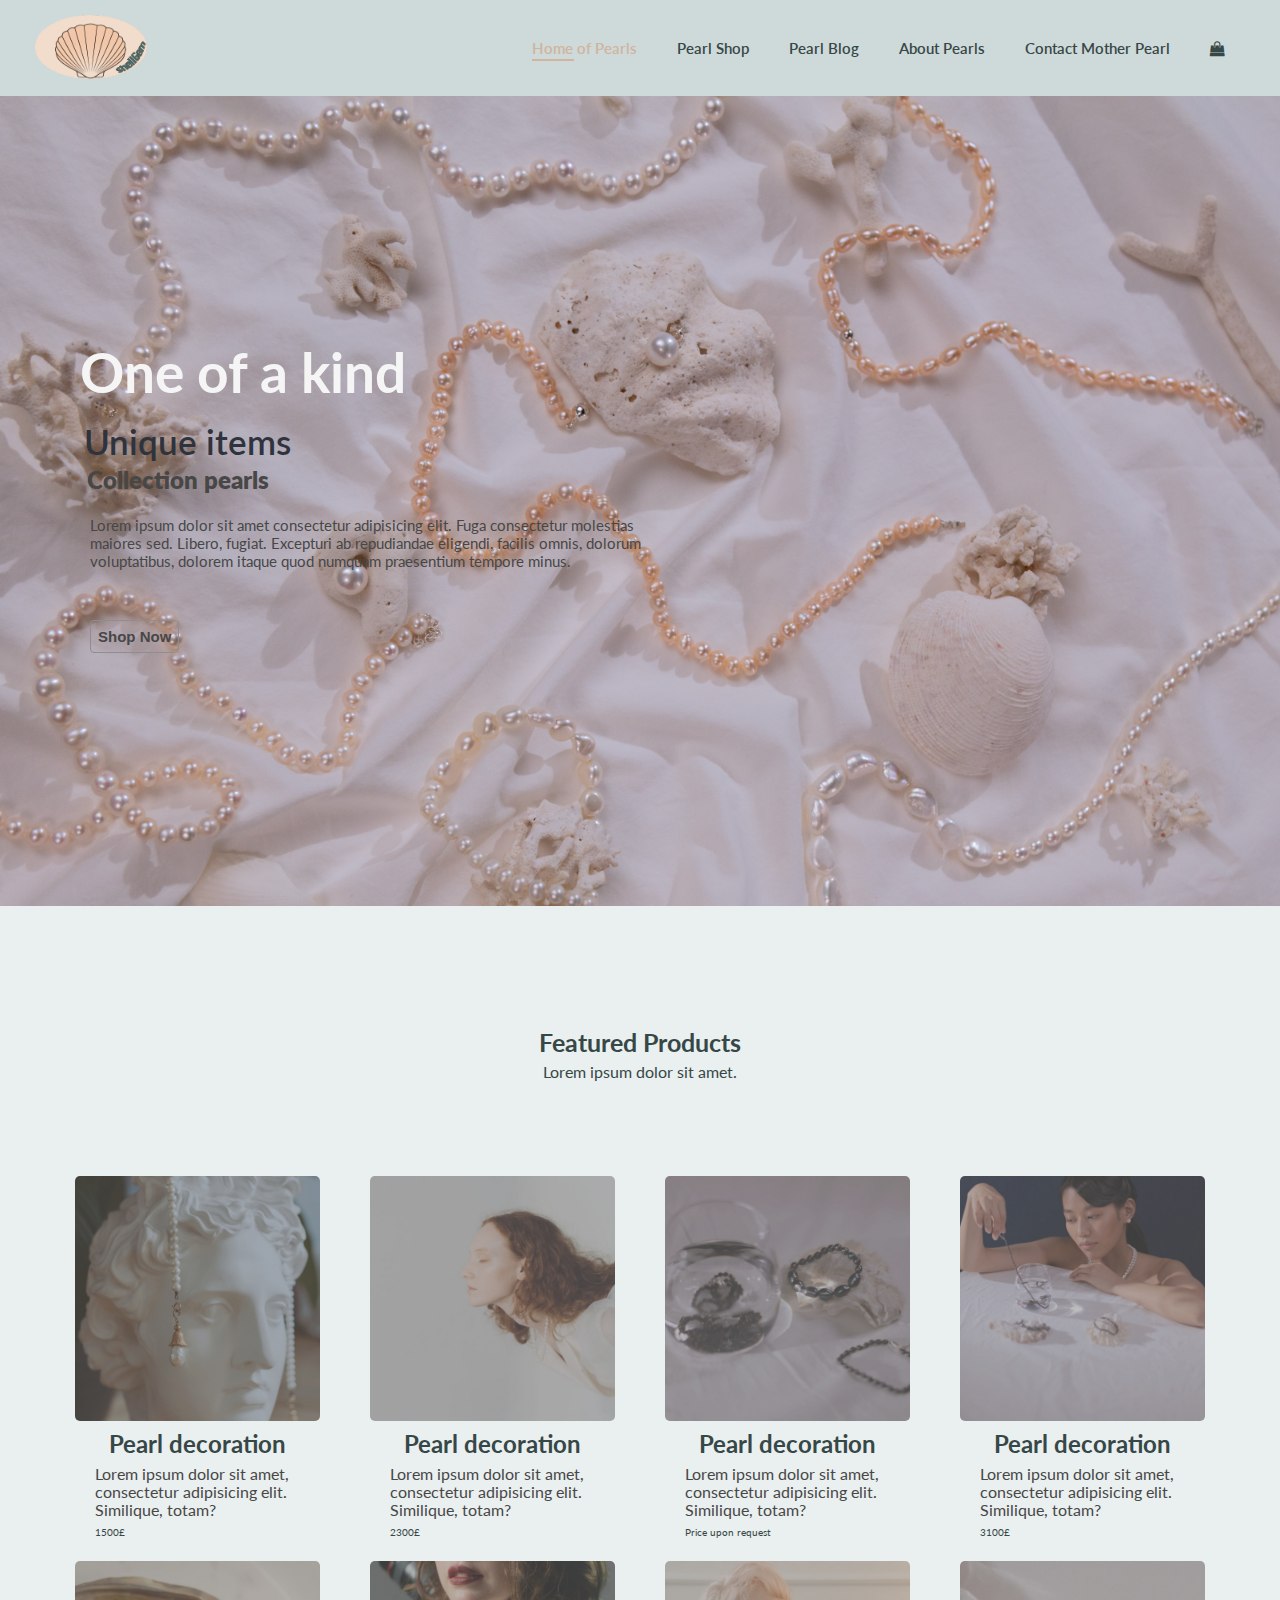
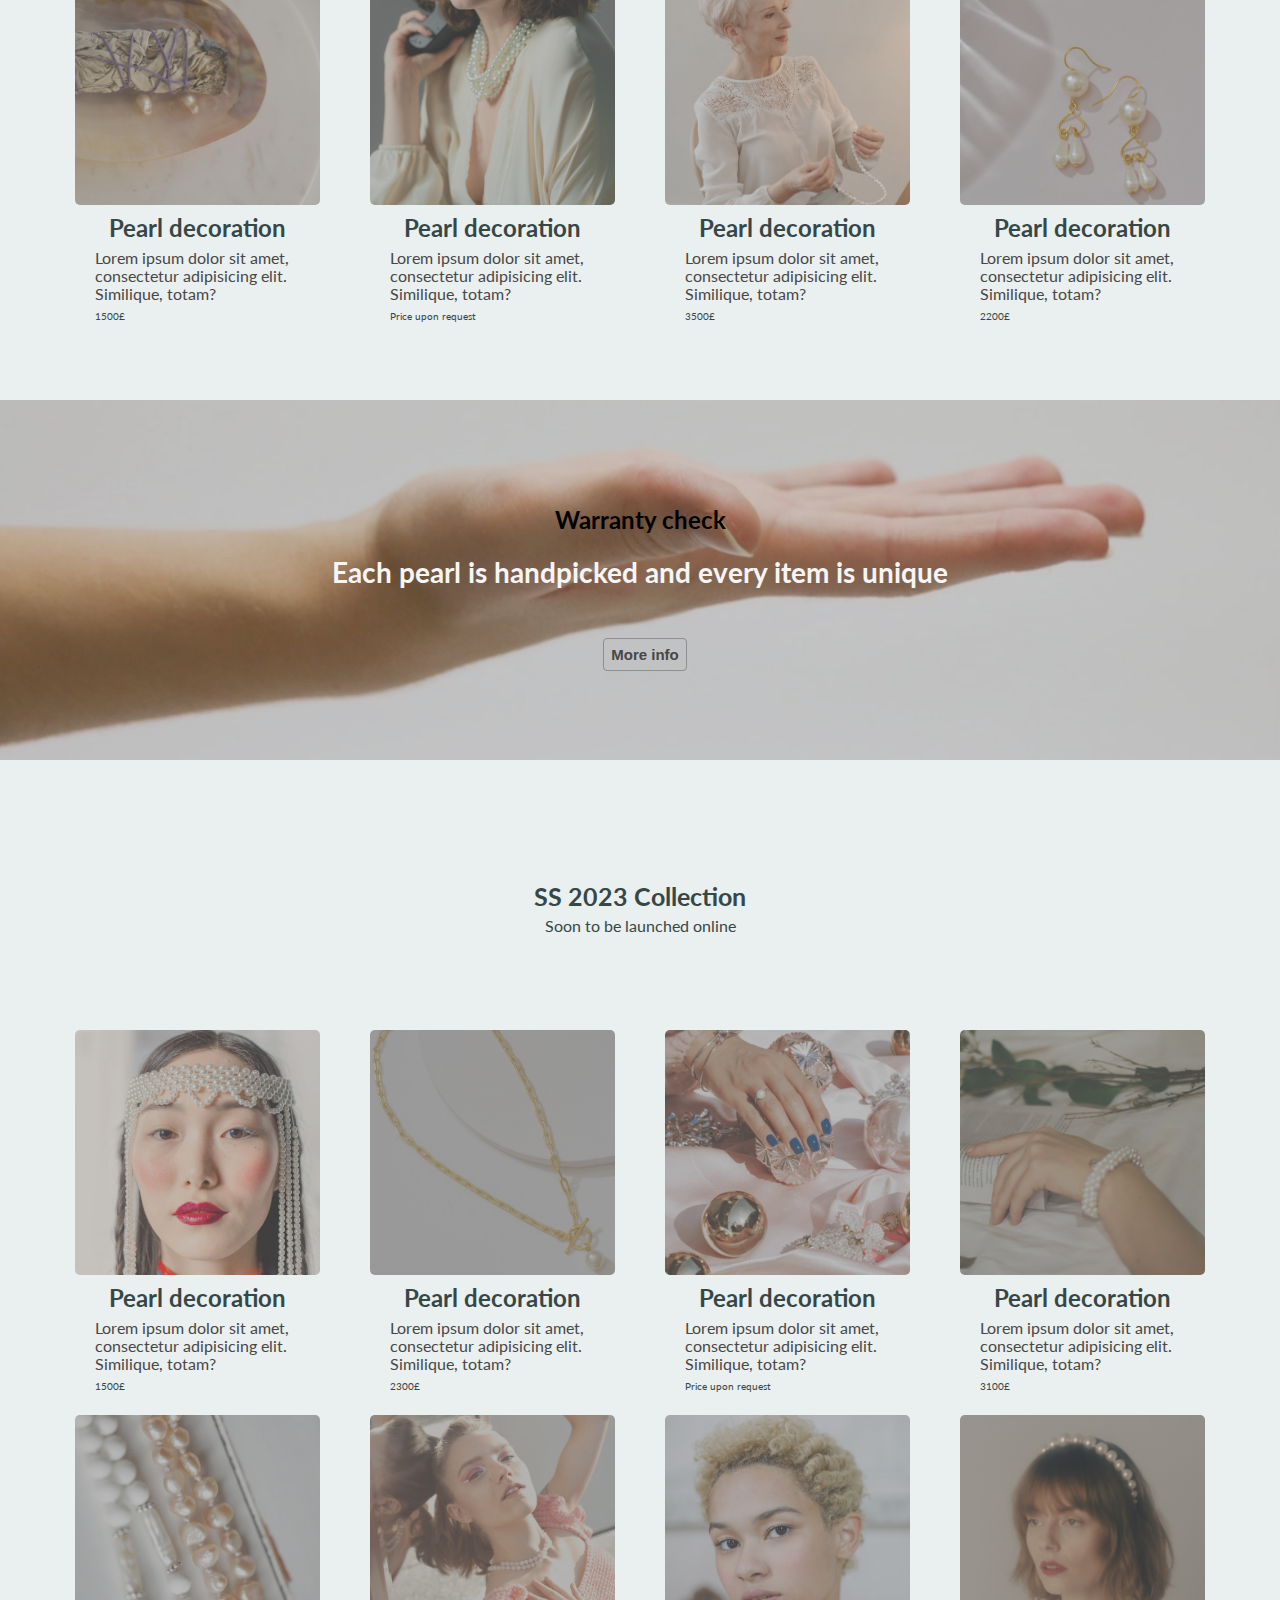
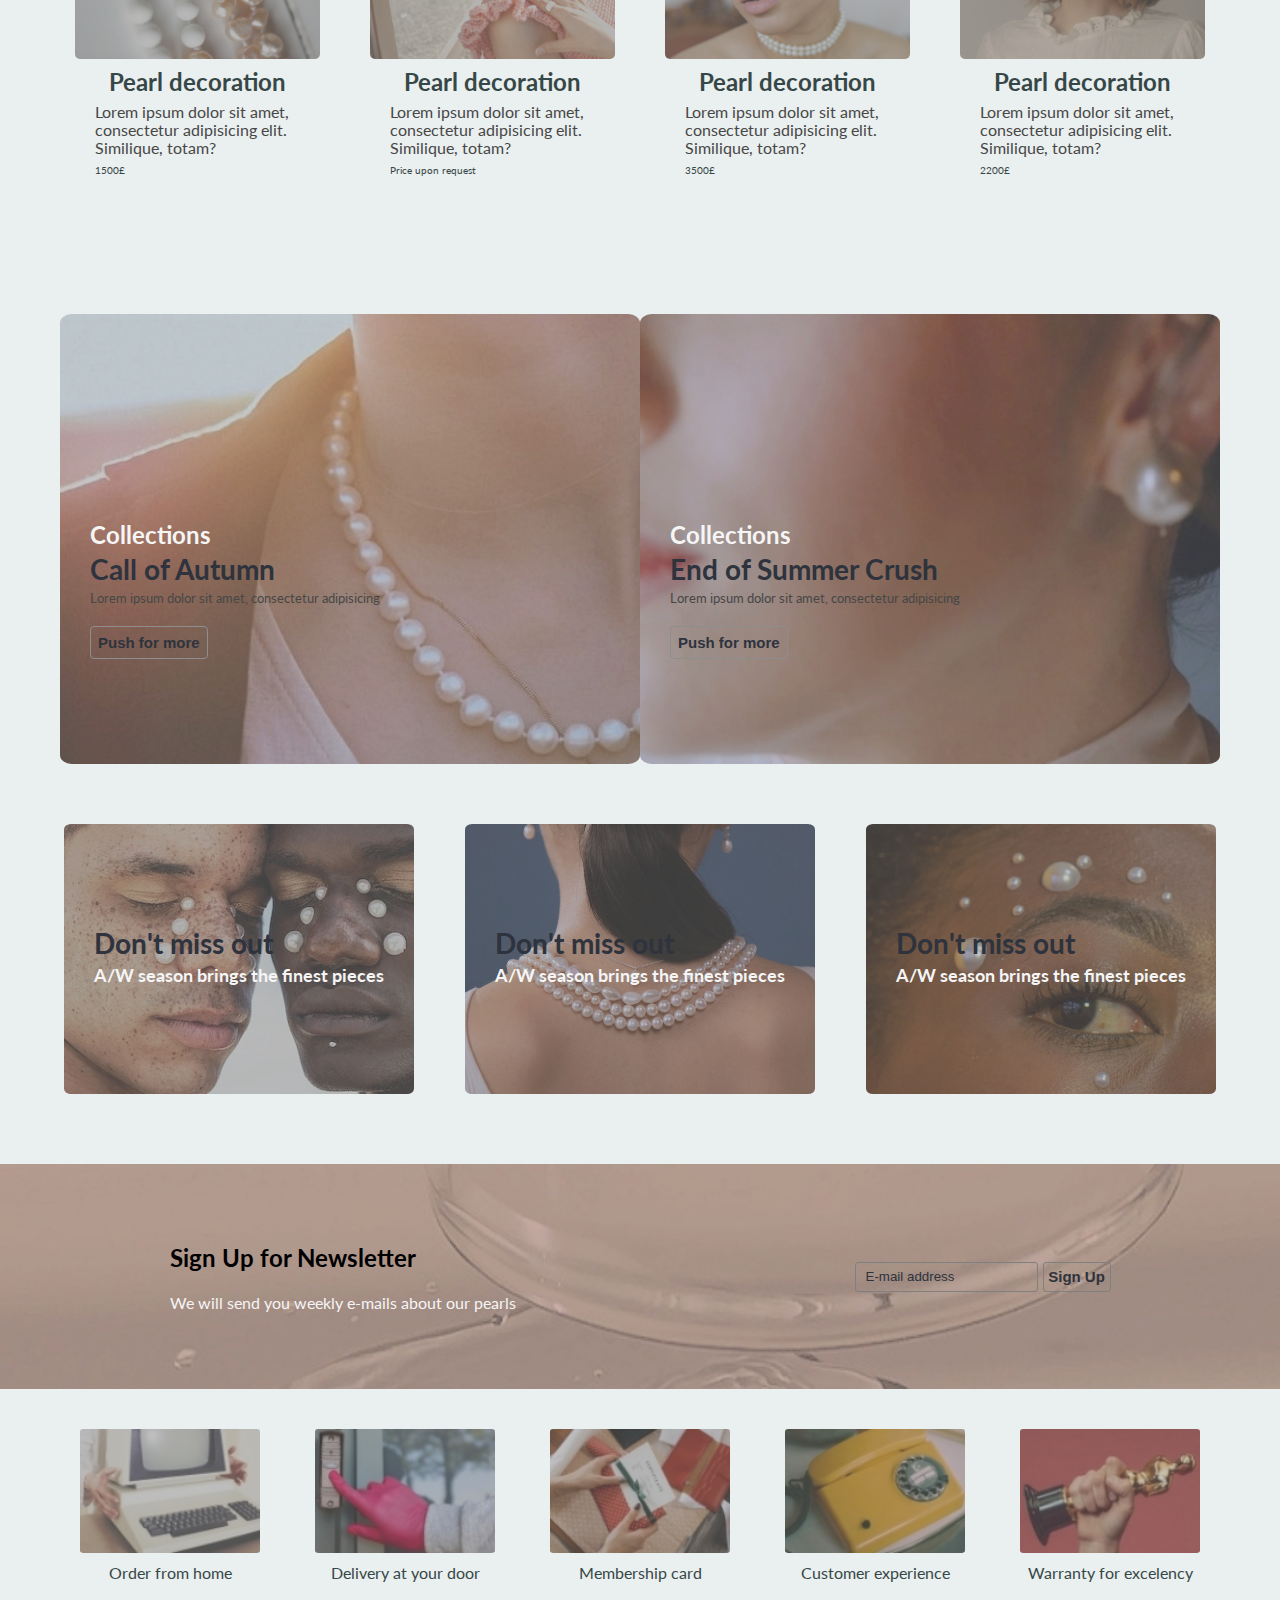
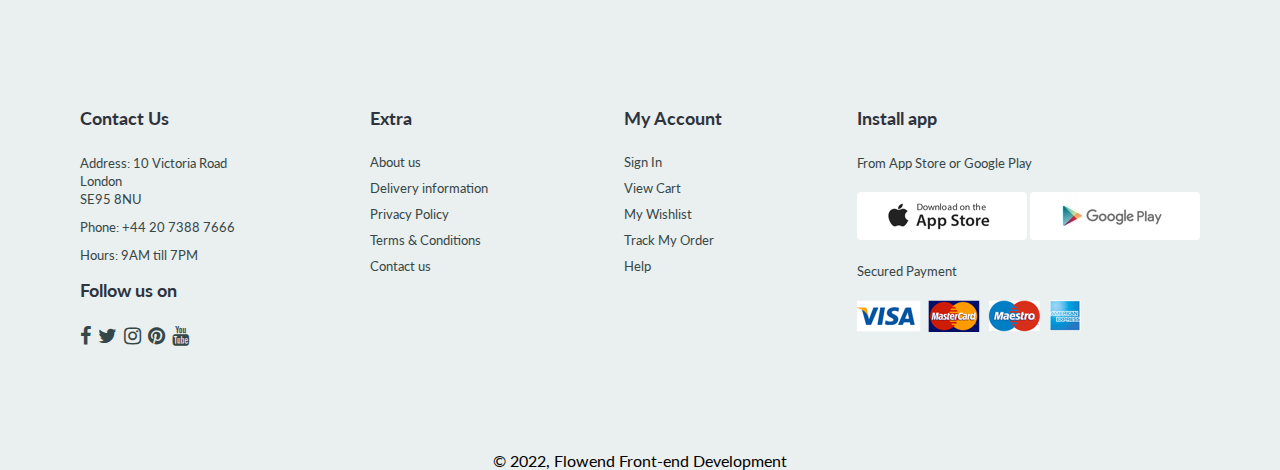
<file: index.html>
<!DOCTYPE html>
<html lang="en">
  <head>
    <meta charset="UTF-8" />

    <meta name="viewport" content="width=device-width, initial-scale=1.0" />
    <title>Pearl Gem</title>
    <link rel="preconnect" href="https://fonts.gstatic.com" />
    <link
      href="https://fonts.googleapis.com/css2?family=Lato&display=swap"
      rel="stylesheet"
    />
    <link rel="stylesheet" href="css/font-awesome.min.css" />
    <link rel="stylesheet" href="style.css" />
  </head>
  <body>
    <section id="header">
      <a href="#">
        <img src="media/logo.png" class="logo" alt="" />
      </a>
      <div>
        <ul id="nav">
          <li><a class="active" href="index.html">Home of Pearls </a></li>
          <li><a href="shop.html">Pearl Shop</a></li>
          <li><a href="blog.html">Pearl Blog</a></li>
          <li><a href="about.html">About Pearls</a></li>
          <li><a href="contact.html">Contact Mother Pearl</a></li>
          <li id="sbag">
            <a href="cart.html"><i class="fa fa-shopping-bag"></i></a>
          </li>
         <a href="#" id="close"><i class="fa fa-times"></i></a>
        </ul>

        <div id="mediaq">
          <a href="cart.html"><i class="fa fa-shopping-bag"></i></a>
          <i id="bar" class="fa fa-outdent"></i>
        </div>

      
    </section>

    <section id="main">
      <h1>One of a kind</h1>
      <h2>Unique items</h2>
      <h4>Collection pearls</h4>
      <p>
        Lorem ipsum dolor sit amet consectetur adipisicing elit. Fuga
        consectetur molestias <br />
        maiores sed. Libero, fugiat. Excepturi ab repudiandae eligendi, facilis
        omnis, dolorum <br />
        voluptatibus, dolorem itaque quod numquam praesentium tempore minus.
      </p>
      <button>Shop Now</button>
    </section>

    <section id="fprod">
      <div class="title">
        <h2>Featured Products</h2>
        <p>Lorem ipsum dolor sit amet.</p>
      </div>
      <div class="fcontainer">
        <div class="product">
          <img src="media/products/f1.jpeg" alt="" />
          <div class="description">
            <h5>Pearl decoration</h5>
            <p>
              Lorem ipsum dolor sit amet, consectetur adipisicing elit.
              Similique, totam?
            </p>
            <span>1500£</span>
          </div>
        </div>
        <div class="product">
          <img src="media/products/f2.jpeg" alt="" />
          <div class="description">
            <h5>Pearl decoration</h5>
            <p>
              Lorem ipsum dolor sit amet, consectetur adipisicing elit.
              Similique, totam?
            </p>
            <span>2300£</span>
          </div>
        </div>
        <div class="product">
          <img src="media/products/f3.jpeg" alt="" />
          <div class="description">
            <h5>Pearl decoration</h5>
            <p>
              Lorem ipsum dolor sit amet, consectetur adipisicing elit.
              Similique, totam?
            </p>
            <span>Price upon request</span>
          </div>
        </div>
        <div class="product">
          <img src="media/products/f4.jpeg" alt="" />
          <div class="description">
            <h5>Pearl decoration</h5>
            <p>
              Lorem ipsum dolor sit amet, consectetur adipisicing elit.
              Similique, totam?
            </p>
            <span>3100£</span>
          </div>
        </div>
        <div class="product">
          <img src="media/products/f5.jpeg" alt="" />
          <div class="description">
            <h5>Pearl decoration</h5>
            <p>
              Lorem ipsum dolor sit amet, consectetur adipisicing elit.
              Similique, totam?
            </p>
            <span>1500£</span>
          </div>
        </div>
        <div class="product">
          <img src="media/products/f6.jpeg" alt="" />
          <div class="description">
            <h5>Pearl decoration</h5>
            <p>
              Lorem ipsum dolor sit amet, consectetur adipisicing elit.
              Similique, totam?
            </p>
            <span>Price upon request</span>
          </div>
        </div>
        <div class="product">
          <img src="media/products/f7.jpeg" alt="" />
          <div class="description">
            <h5>Pearl decoration</h5>
            <p>
              Lorem ipsum dolor sit amet, consectetur adipisicing elit.
              Similique, totam?
            </p>
            <span>3500£</span>
          </div>
        </div>
        <div class="product">
          <img src="media/products/f8.jpeg" alt="" />
          <div class="description">
            <h5>Pearl decoration</h5>
            <p>
              Lorem ipsum dolor sit amet, consectetur adipisicing elit.
              Similique, totam?
            </p>
            <span>2200£</span>
          </div>
        </div>
      </div>
    </section>

    <section id="banner">
      <h4>Warranty check</h4>
      <h2>Each pearl is handpicked and every item is unique</h2>
      <button>More info</button>
    </section>

    <section id="fprod">
      <div class="title">
        <h2>SS 2023 Collection</h2>
        <p>Soon to be launched online</p>
      </div>
      <div class="fcontainer">
        <div class="product">
          <img src="media/products/n1.jpeg" alt="" />
          <div class="description">
            <h5>Pearl decoration</h5>
            <p>
              Lorem ipsum dolor sit amet, consectetur adipisicing elit.
              Similique, totam?
            </p>
            <span>1500£</span>
          </div>
        </div>
        <div class="product">
          <img src="media/products/n2.jpeg" alt="" />
          <div class="description">
            <h5>Pearl decoration</h5>
            <p>
              Lorem ipsum dolor sit amet, consectetur adipisicing elit.
              Similique, totam?
            </p>
            <span>2300£</span>
          </div>
        </div>
        <div class="product">
          <img src="media/products/n3.jpeg" alt="" />
          <div class="description">
            <h5>Pearl decoration</h5>
            <p>
              Lorem ipsum dolor sit amet, consectetur adipisicing elit.
              Similique, totam?
            </p>
            <span>Price upon request</span>
          </div>
        </div>
        <div class="product">
          <img src="media/products/n4.jpeg" alt="" />
          <div class="description">
            <h5>Pearl decoration</h5>
            <p>
              Lorem ipsum dolor sit amet, consectetur adipisicing elit.
              Similique, totam?
            </p>
            <span>3100£</span>
          </div>
        </div>
        <div class="product">
          <img src="media/products/n5.jpeg" alt="" />
          <div class="description">
            <h5>Pearl decoration</h5>
            <p>
              Lorem ipsum dolor sit amet, consectetur adipisicing elit.
              Similique, totam?
            </p>
            <span>1500£</span>
          </div>
        </div>
        <div class="product">
          <img src="media/products/n6.jpeg" alt="" />
          <div class="description">
            <h5>Pearl decoration</h5>
            <p>
              Lorem ipsum dolor sit amet, consectetur adipisicing elit.
              Similique, totam?
            </p>
            <span>Price upon request</span>
          </div>
        </div>
        <div class="product">
          <img src="media/products/n7.jpeg" alt="" />
          <div class="description">
            <h5>Pearl decoration</h5>
            <p>
              Lorem ipsum dolor sit amet, consectetur adipisicing elit.
              Similique, totam?
            </p>
            <span>3500£</span>
          </div>
        </div>
        <div class="product">
          <img src="media/products/n8.jpeg" alt="" />
          <div class="description">
            <h5>Pearl decoration</h5>
            <p>
              Lorem ipsum dolor sit amet, consectetur adipisicing elit.
              Similique, totam?
            </p>
            <span>2200£</span>
          </div>
        </div>
      </div>
    </section>

    <section id="cta1">
      <div class="box">
        <h4>Collections</h4>
        <h2>Call of Autumn</h2>
        <span>Lorem ipsum dolor sit amet, consectetur adipisicing</span>
        <button>Push for more</button>
      </div>
      <div class="box secondbox">
        <h4>Collections</h4>
        <h2>End of Summer Crush</h2>
        <span>Lorem ipsum dolor sit amet, consectetur adipisicing</span>

        <button>Push for more</button>
      </div>
    </section>

    <section id="cta2">
      <div class="box">
        <h2>Don't miss out</h2>
        <h3>A/W season brings the finest pieces</h3>
      </div>
      <div class="box box2">
        <h2>Don't miss out</h2>
        <h3>A/W season brings the finest pieces</h3>
      </div>
      <div class="box box3">
        <h2>Don't miss out</h2>
        <h3>A/W season brings the finest pieces</h3>
      </div>
    </section>

    <section id="newsletter">
      <div class="ntext">
        <h4>Sign Up for Newsletter</h4>
        <p>We will send you weekly e-mails about our pearls</p>
      </div>
      <div class="nform">
        <input type="text" placeholder="E-mail address" />
        <button>Sign Up</button>
      </div>
    </section>

    <section id="feature" class="section-p1">
      <div class="fbox">
        <img src="media/features/f1.jpeg" alt="" />
        <p>Order from home</p>
      </div>
      <div class="fbox">
        <img src="media/features/f2.jpeg" alt="" />
        <p>Delivery at your door</p>
      </div>
      <div class="fbox">
        <img src="media/features/f3.jpeg" alt="" />
        <p>Membership card</p>
      </div>
      <div class="fbox">
        <img src="media/features/f4.jpeg" alt="" />
        <p>Customer experience</p>
      </div>
      <div class="fbox">
        <img src="media/features/f5.jpeg" alt="" />
        <p>Warranty for excelency</p>
      </div>
    </section>

    <footer>
      <div class="col">
        <h4>Contact Us</h4>
        <p>
          Address: 10 Victoria Road <br />
          London<br />
          SE95 8NU
        </p>
        <p>Phone: +44 20 7388 7666</p>
        <p>Hours: 9AM till 7PM</p>
        <div class="follow">
          <h4>Follow us on</h4>
          <div class="icon">
            <i class="fa fa-facebook"></i>
            <i class="fa fa-twitter"></i>
            <i class="fa fa-instagram"></i>
            <i class="fa fa-pinterest"></i>
            <i class="fa fa-youtube"></i>
          </div>
        </div>
      </div>

      <div class="col">
        <h4>Extra</h4>
        <a href="#">About us</a>
        <a href="#">Delivery information</a>
        <a href="#">Privacy Policy</a>
        <a href="#">Terms & Conditions</a>
        <a href="#">Contact us</a>
      </div>

      <div class="col">
        <h4>My Account</h4>
        <a href="#">Sign In</a>
        <a href="#">View Cart</a>
        <a href="#">My Wishlist</a>
        <a href="#">Track My Order</a>
        <a href="#">Help</a>
      </div>

      <div class="col install">
        <h4>Install app</h4>
        <p>From App Store or Google Play</p>
        <div class="row">
          <img src="media/pay/app.jpg" alt="" />
          <img src="media/pay/play.jpg" alt="" />
        </div>
        <p>Secured Payment</p>
        <img src="media/pay/pay.png" alt="" />
      </div>
    </footer>
    <div class="copy"><p>© 2022, Flowend Front-end Development</p></div>

    <script src="app.js"></script>
  </body>
</html>
</file>
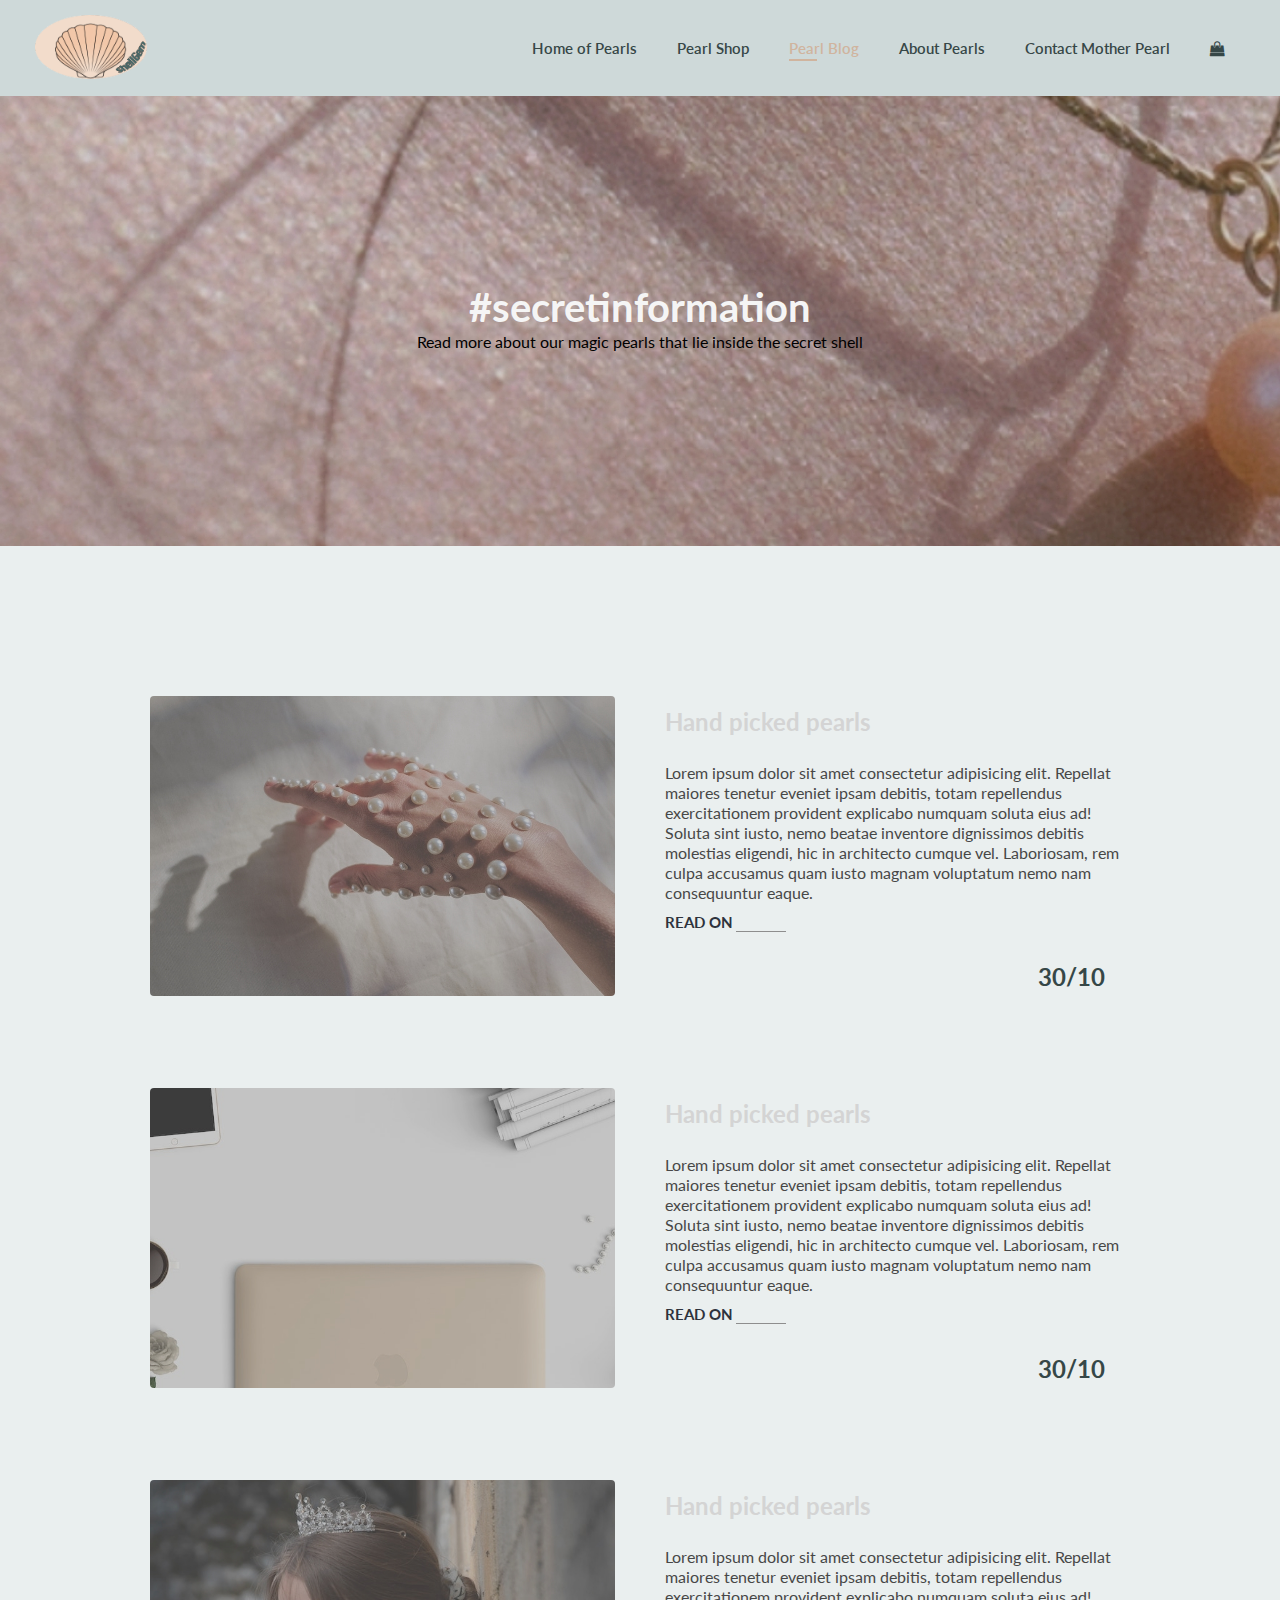
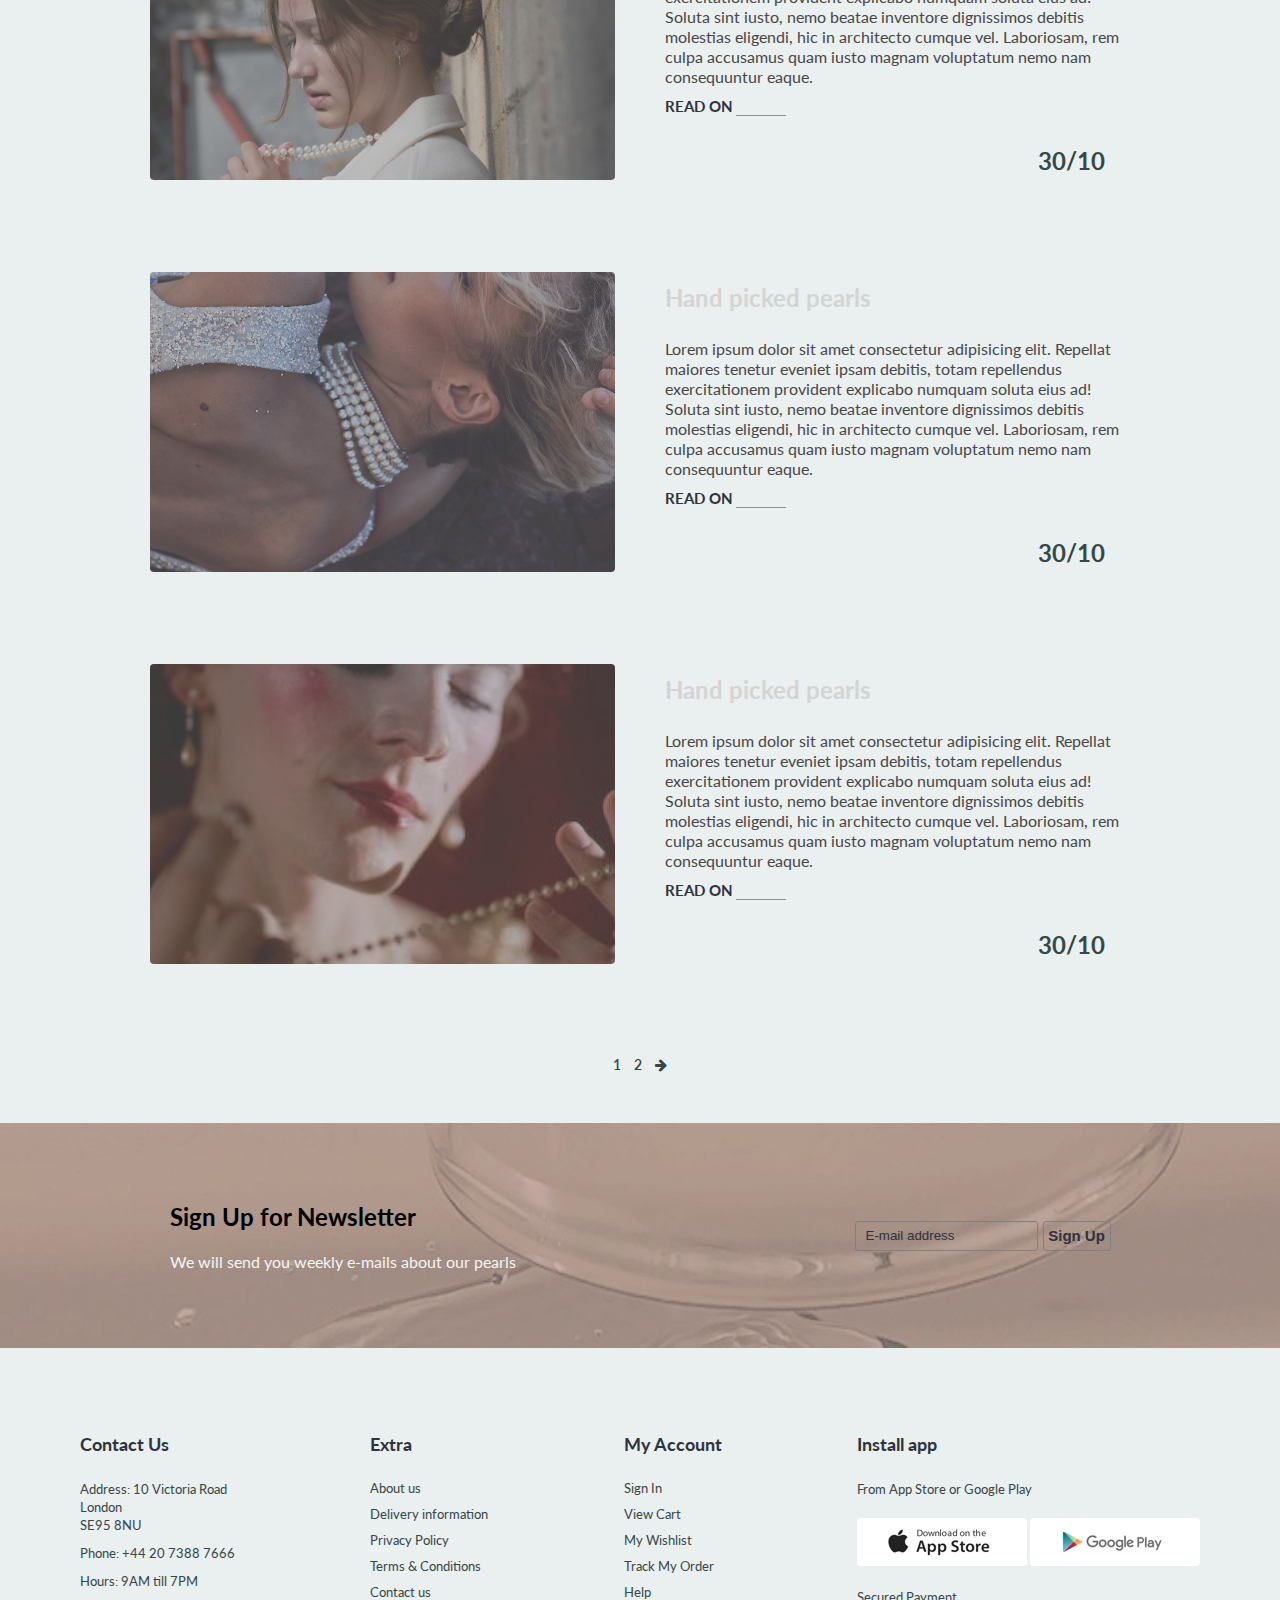
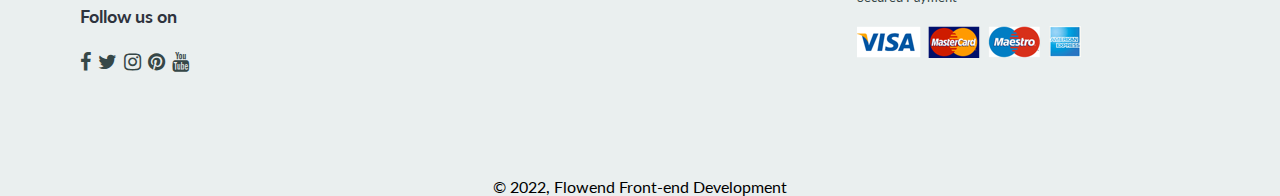
<file: blog.html>
<!DOCTYPE html>
<html lang="en">
  <head>
    <meta charset="UTF-8" />

    <meta name="viewport" content="width=device-width, initial-scale=1.0" />
    <title>Pearl Gem</title>
    <link rel="preconnect" href="https://fonts.gstatic.com" />
    <link
      href="https://fonts.googleapis.com/css2?family=Lato&display=swap"
      rel="stylesheet"
    />
    <link rel="stylesheet" href="css/font-awesome.min.css" />
    <link rel="stylesheet" href="style.css" />
  </head>
  <body>
    <section id="header">
      <a href="#">
        <img src="media/logo.png" class="logo" alt="" />
      </a>
      <div>
        <ul id="nav">
          <li><a  href="index.html">Home of Pearls </a></li>
          <li><a  href="shop.html">Pearl Shop</a></li>
          <li><a class="active" href="blog.html">Pearl Blog</a></li>
          <li><a href="about.html">About Pearls</a></li>
          <li><a href="contact.html">Contact Mother Pearl</a></li>
          <li id="sbag">
            <a href="cart.html"><i class="fa fa-shopping-bag"></i></a>
          </li>
         <a href="#" id="close"><i class="fa fa-times"></i></a>
        </ul>

        <div id="mediaq">
          <a href="cart.html"><i class="fa fa-shopping-bag"></i></a>
          <i id="bar" class="fa fa-outdent"></i>
        </div>

      
    </section>

    <section id="shop-main" class="bheader">
     
      <h2>#secretinformation</h2>
     <p>Read more about our magic pearls that lie inside the secret shell</p>
   
    </section>

    <section id="blog">
        <div class="bcontainer">
            <div class="blog-img">
                <img src="media/blog/b1.jpeg" alt="">
            </div>
            <div class="blog-text">
                <h4>Hand picked pearls</h4>
                <p>Lorem ipsum dolor sit amet consectetur adipisicing elit. Repellat maiores tenetur eveniet ipsam debitis, totam repellendus exercitationem provident explicabo numquam soluta eius ad! Soluta sint iusto, nemo beatae inventore dignissimos debitis molestias eligendi, hic in architecto cumque vel. Laboriosam, rem culpa accusamus quam iusto magnam voluptatum nemo nam consequuntur eaque.</p>
                <a href="">READ ON</a>
                <h6>30/10</h6>
            </div>
        </div>
        <div class="bcontainer">
            <div class="blog-img">
                <img src="media/blog/b2.jpeg" alt="">
            </div>
            <div class="blog-text">
                <h4>Hand picked pearls</h4>
                <p>Lorem ipsum dolor sit amet consectetur adipisicing elit. Repellat maiores tenetur eveniet ipsam debitis, totam repellendus exercitationem provident explicabo numquam soluta eius ad! Soluta sint iusto, nemo beatae inventore dignissimos debitis molestias eligendi, hic in architecto cumque vel. Laboriosam, rem culpa accusamus quam iusto magnam voluptatum nemo nam consequuntur eaque.</p>
                <a href="">READ ON</a>
                <h6>30/10</h6>
            </div>
        </div>
        <div class="bcontainer">
            <div class="blog-img">
                <img src="media/blog/b3.jpeg" alt="">
            </div>
            <div class="blog-text">
                <h4>Hand picked pearls</h4>
                <p>Lorem ipsum dolor sit amet consectetur adipisicing elit. Repellat maiores tenetur eveniet ipsam debitis, totam repellendus exercitationem provident explicabo numquam soluta eius ad! Soluta sint iusto, nemo beatae inventore dignissimos debitis molestias eligendi, hic in architecto cumque vel. Laboriosam, rem culpa accusamus quam iusto magnam voluptatum nemo nam consequuntur eaque.</p>
                <a href="">READ ON</a>
                <h6>30/10</h6>
            </div>
        </div>
        <div class="bcontainer">
            <div class="blog-img">
                <img src="media/blog/b4.jpeg" alt="">
            </div>
            <div class="blog-text">
                <h4>Hand picked pearls</h4>
                <p>Lorem ipsum dolor sit amet consectetur adipisicing elit. Repellat maiores tenetur eveniet ipsam debitis, totam repellendus exercitationem provident explicabo numquam soluta eius ad! Soluta sint iusto, nemo beatae inventore dignissimos debitis molestias eligendi, hic in architecto cumque vel. Laboriosam, rem culpa accusamus quam iusto magnam voluptatum nemo nam consequuntur eaque.</p>
                <a href="">READ ON</a>
                <h6>30/10</h6>
            </div>
        </div>
        <div class="bcontainer">
            <div class="blog-img">
                <img src="media/blog/b5.jpeg" alt="">
            </div>
            <div class="blog-text">
                <h4>Hand picked pearls</h4>
                <p>Lorem ipsum dolor sit amet consectetur adipisicing elit. Repellat maiores tenetur eveniet ipsam debitis, totam repellendus exercitationem provident explicabo numquam soluta eius ad! Soluta sint iusto, nemo beatae inventore dignissimos debitis molestias eligendi, hic in architecto cumque vel. Laboriosam, rem culpa accusamus quam iusto magnam voluptatum nemo nam consequuntur eaque.</p>
                <a href="">READ ON</a>
                <h6>30/10</h6>
            </div>
        </div>
       
    </section>

    <section id="pageno">
      <a href="#">1</a>
      <a href="#">2</a>
      <a href="#"><i class="fa fa-arrow-right"></i></a>
    </section>

    <section id="newsletter">
      <div class="ntext">
        <h4>Sign Up for Newsletter</h4>
        <p>We will send you weekly e-mails about our pearls</p>
      </div>
      <div class="nform">
        <input type="text" placeholder="E-mail address" />
        <button>Sign Up</button>
      </div>
    </section>

    <footer>
      <div class="col">
        <h4>Contact Us</h4>
        <p>
          Address: 10 Victoria Road <br />
          London<br />
          SE95 8NU
        </p>
        <p>Phone: +44 20 7388 7666</p>
        <p>Hours: 9AM till 7PM</p>
        <div class="follow">
          <h4>Follow us on</h4>
          <div class="icon">
            <i class="fa fa-facebook"></i>
            <i class="fa fa-twitter"></i>
            <i class="fa fa-instagram"></i>
            <i class="fa fa-pinterest"></i>
            <i class="fa fa-youtube"></i>
          </div>
        </div>
      </div>

      <div class="col">
        <h4>Extra</h4>
        <a href="#">About us</a>
        <a href="#">Delivery information</a>
        <a href="#">Privacy Policy</a>
        <a href="#">Terms & Conditions</a>
        <a href="#">Contact us</a>
      </div>

      <div class="col">
        <h4>My Account</h4>
        <a href="#">Sign In</a>
        <a href="#">View Cart</a>
        <a href="#">My Wishlist</a>
        <a href="#">Track My Order</a>
        <a href="#">Help</a>
      </div>

      <div class="col install">
        <h4>Install app</h4>
        <p>From App Store or Google Play</p>
        <div class="row">
          <img src="media/pay/app.jpg" alt="" />
          <img src="media/pay/play.jpg" alt="" />
        </div>
        <p>Secured Payment</p>
        <img src="media/pay/pay.png" alt="" />
      </div>
    </footer>
    <div class="copy"><p>© 2022, Flowend Front-end Development</p></div>

    <script src="app.js"></script>
  </body>
</html>
</file>
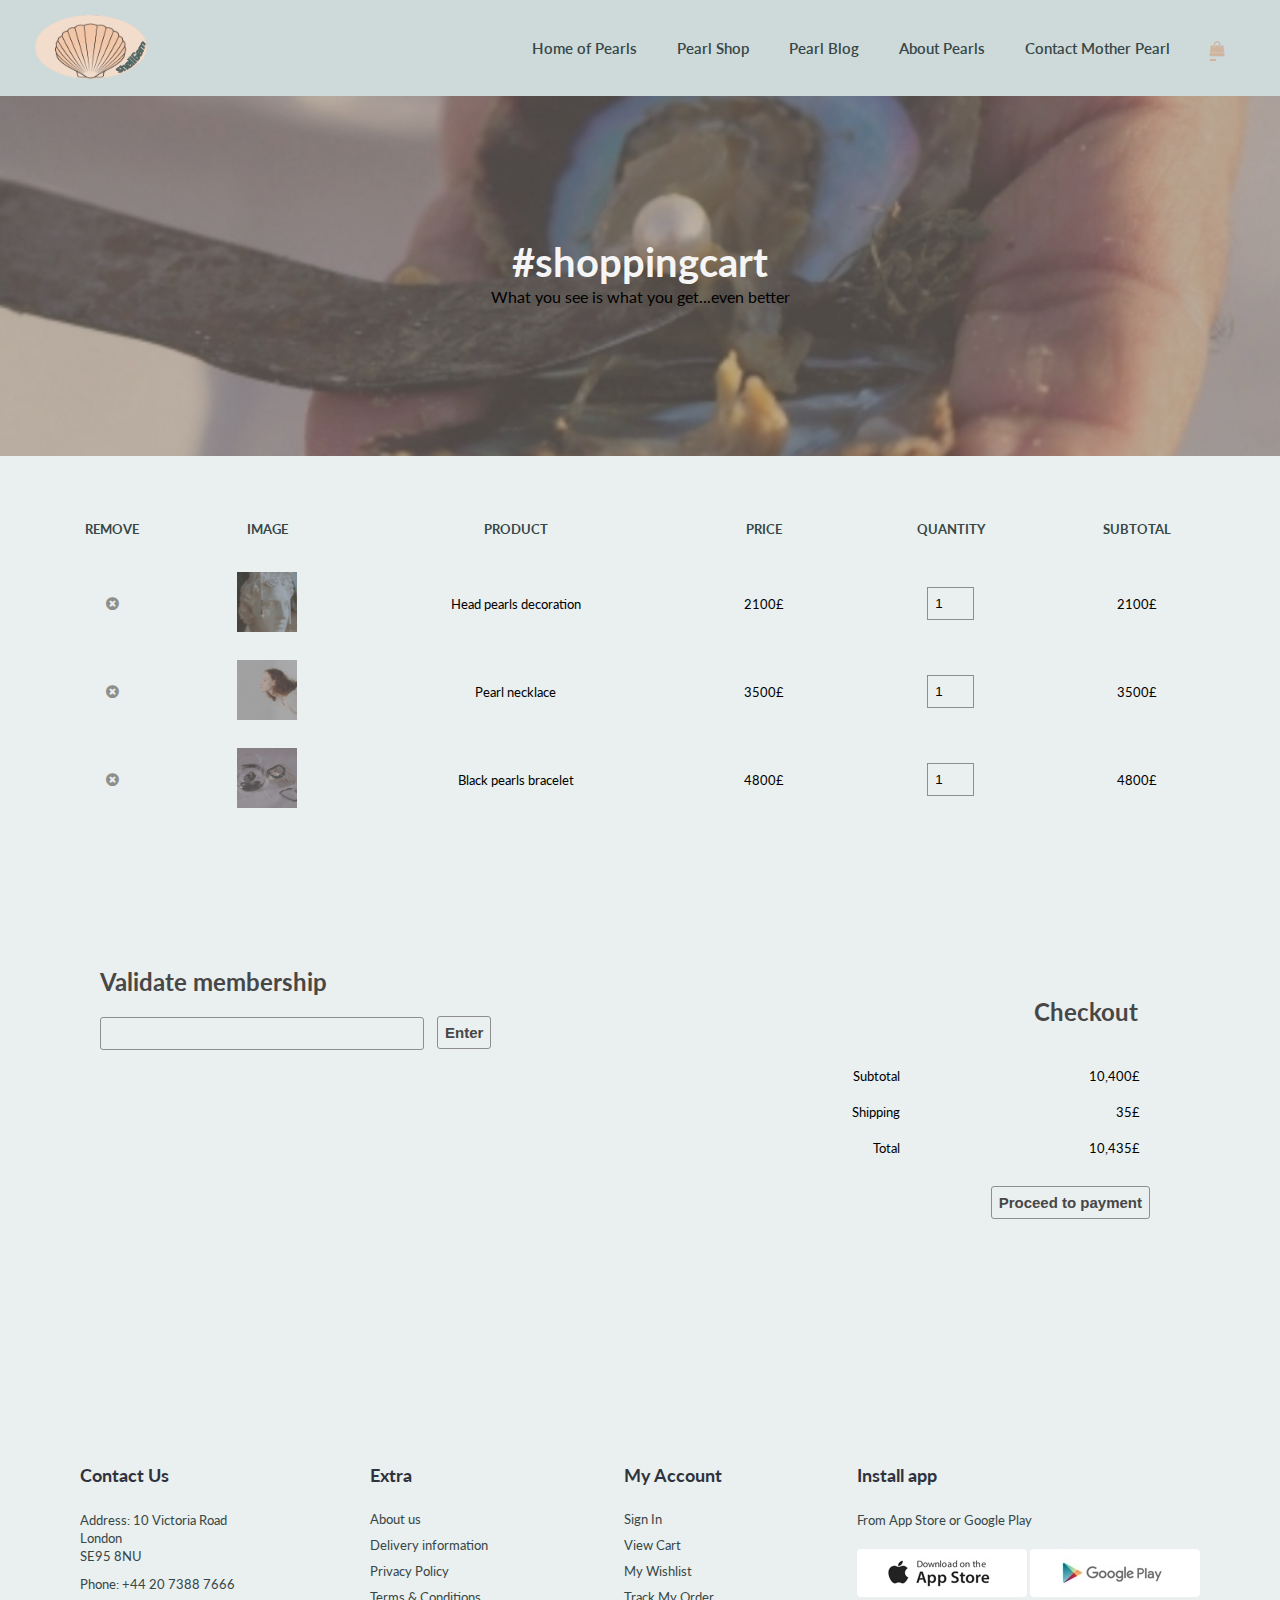
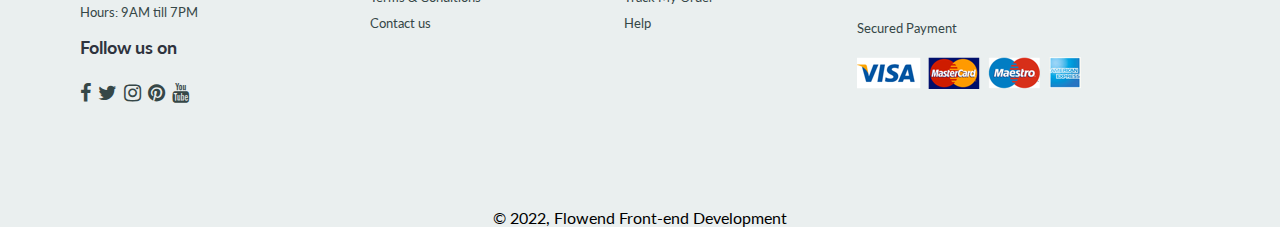
<file: cart.html>
<!DOCTYPE html>
<html lang="en">
  <head>
    <meta charset="UTF-8" />

    <meta name="viewport" content="width=device-width, initial-scale=1.0" />
    <title>Pearl Gem</title>
    <link rel="preconnect" href="https://fonts.gstatic.com" />
    <link
      href="https://fonts.googleapis.com/css2?family=Lato&display=swap"
      rel="stylesheet"
    />
    <link rel="stylesheet" href="css/font-awesome.min.css" />
    <link rel="stylesheet" href="style.css" />
  </head>
  <body>
    <section id="header">
      <a href="#">
        <img src="media/logo.png" class="logo" alt="" />
      </a>
      <div>
        <ul id="nav">
          <li><a  href="index.html">Home of Pearls </a></li>
          <li><a  href="shop.html">Pearl Shop</a></li>
          <li><a  href="blog.html">Pearl Blog</a></li>
          <li><a  href="about.html">About Pearls</a></li>
          <li><a  href="contact.html">Contact Mother Pearl</a></li>
          <li id="sbag"><a class="active" href="cart.html"><i class="fa fa-shopping-bag"></i></a></li>
    
         <a href="#" id="close"><i class="fa fa-times"></i></a>
        </ul>

        <div id="mediaq">
          <a href="cart.html"><i class="fa fa-shopping-bag"></i></a>
          <i id="bar" class="fa fa-outdent"></i>
        </div>

      
    </section>

    <section id="shop-main" class="cartheader">
     
      <h2>#shoppingcart</h2>
     <p>What you see is what you get...even better</p>
   
    </section>

    <section id="cart">
      <table width="100%">
        <thead>
          <tr>
            <td>Remove</td>
            <td>Image</td>
            <td>Product</td>
            <td>Price</td>
            <td>Quantity</td>
            <td>Subtotal</td>
          </tr>
        </thead>
        <tbody>
          <tr>
            <td><a href=""><i class="fa fa-times-circle"></i></a></td>
            <td><img src="media/products/f1.jpeg" alt=""></td>
            <td>Head pearls decoration</td>
            <td>2100£</td>
            <td><input type="number" value="1"></td>
            <td>2100£</td>
          </tr>
          <tr>
            <td><a href=""><i class="fa fa-times-circle"></i></a></td>
            <td><img src="media/products/f2.jpeg" alt=""></td>
            <td>Pearl necklace</td>
            <td>3500£</td>
            <td><input type="number" value="1"></td>
            <td>3500£</td>
          </tr>
          <tr>
            <td><a href=""><i class="fa fa-times-circle"></i></a></td>
            <td><img src="media/products/f3.jpeg" alt=""></td>
            <td>Black pearls bracelet</td>
            <td>4800£</td>
            <td><input type="number" value="1"></td>
            <td>4800£</td>
          </tr>
        </tbody>
      </table>
    </section>

    <section id="add">
      <div id="mship">
        <h3>Validate membership</h3>
        <div>
          <input type="text" name="">
          <button class="normal">Enter</button>
        </div>
      </div>
      <div id="subtotal">
        <h3>Checkout</h3>
        <table>
          <tr>
            <td>Subtotal</td>
            <td>10,400£</td>
          </tr>
          <tr>
            <td>Shipping</td>
            <td>35£</td>
          </tr>
          <tr>
            <td>Total</td>
            <td>10,435£</td>
          </tr>
        </table>
       <button>Proceed to payment</button>
      </div>
    </section>

    <footer>
      <div class="col">
        <h4>Contact Us</h4>
        <p>
          Address: 10 Victoria Road <br />
          London<br />
          SE95 8NU
        </p>
        <p>Phone: +44 20 7388 7666</p>
        <p>Hours: 9AM till 7PM</p>
        <div class="follow">
          <h4>Follow us on</h4>
          <div class="icon">
            <i class="fa fa-facebook"></i>
            <i class="fa fa-twitter"></i>
            <i class="fa fa-instagram"></i>
            <i class="fa fa-pinterest"></i>
            <i class="fa fa-youtube"></i>
          </div>
        </div>
      </div>

      <div class="col">
        <h4>Extra</h4>
        <a href="#">About us</a>
        <a href="#">Delivery information</a>
        <a href="#">Privacy Policy</a>
        <a href="#">Terms & Conditions</a>
        <a href="#">Contact us</a>
      </div>

      <div class="col">
        <h4>My Account</h4>
        <a href="#">Sign In</a>
        <a href="#">View Cart</a>
        <a href="#">My Wishlist</a>
        <a href="#">Track My Order</a>
        <a href="#">Help</a>
      </div>

      <div class="col install">
        <h4>Install app</h4>
        <p>From App Store or Google Play</p>
        <div class="row">
          <img src="media/pay/app.jpg" alt="" />
          <img src="media/pay/play.jpg" alt="" />
        </div>
        <p>Secured Payment</p>
        <img src="media/pay/pay.png" alt="" />
      </div>
    </footer>
    <div class="copy"><p>© 2022, Flowend Front-end Development</p></div>

    <script src="app.js"></script>
  </body>
</html>
</file>
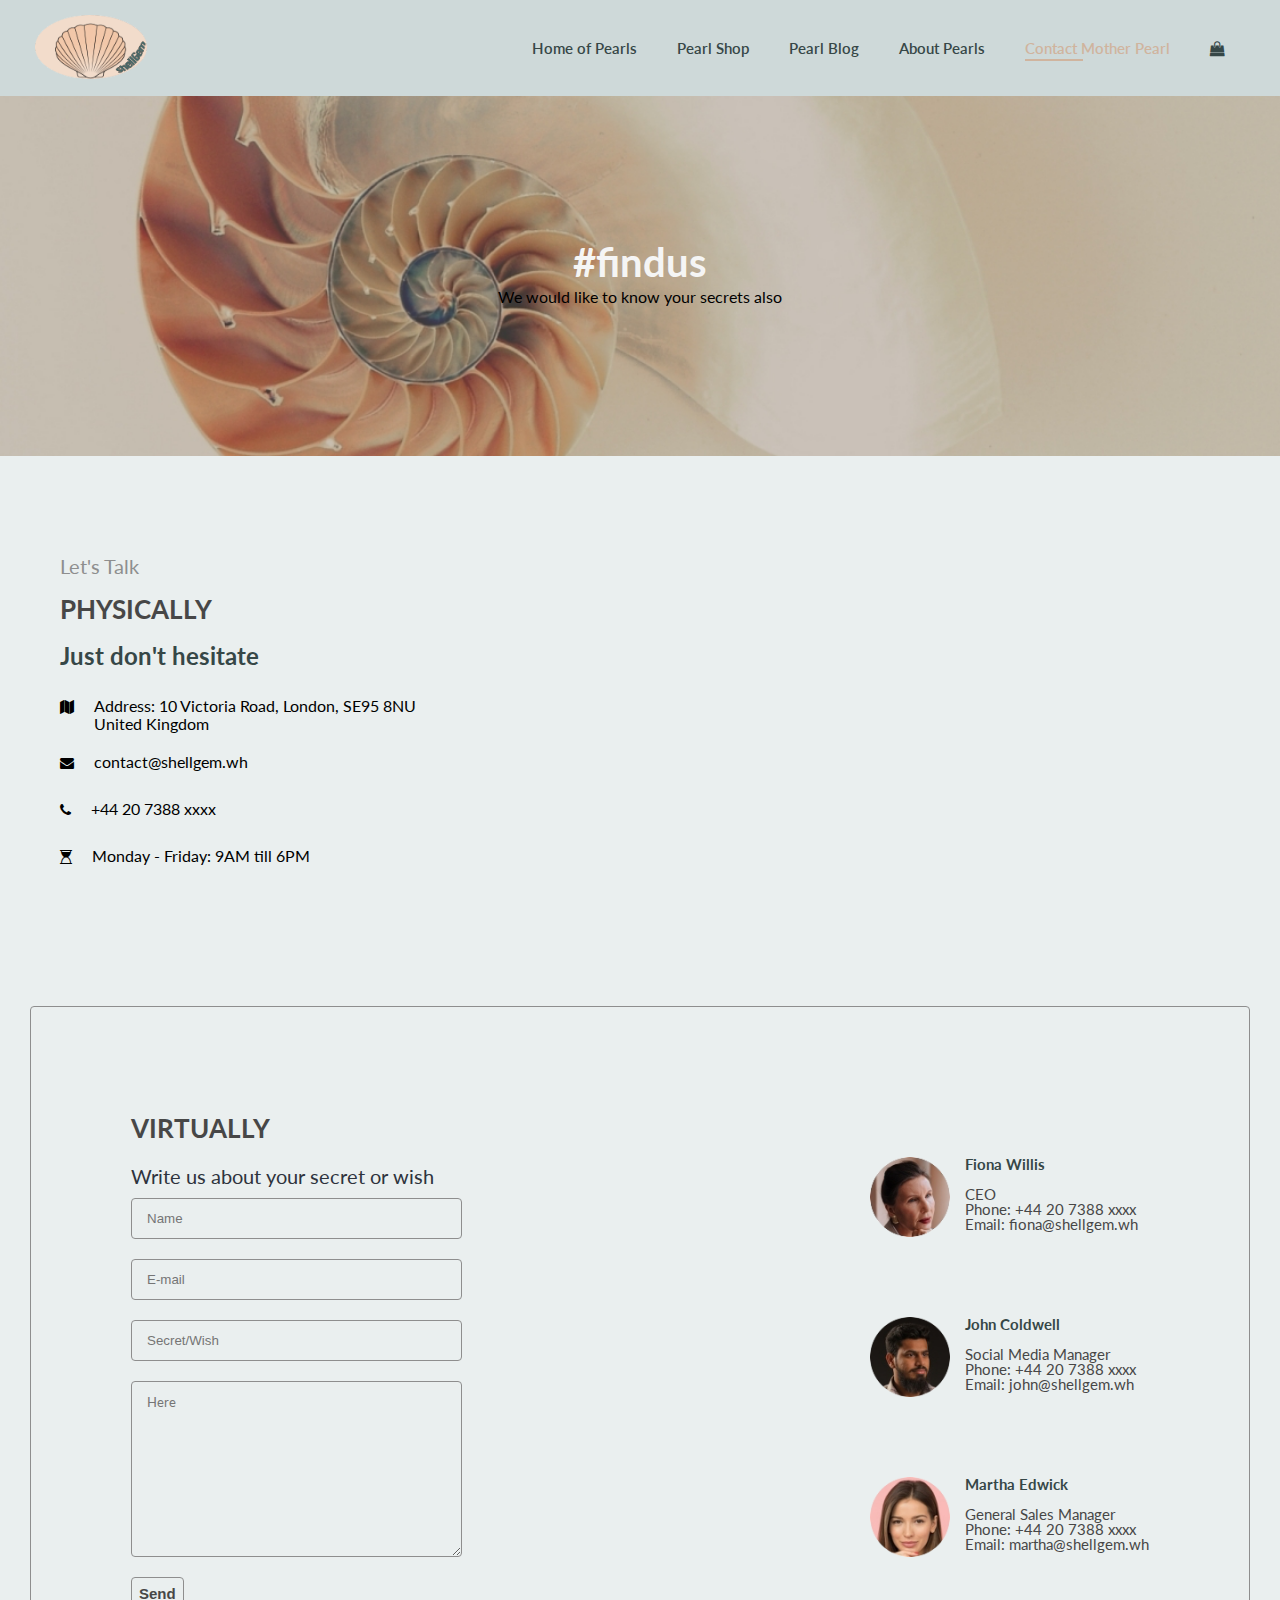
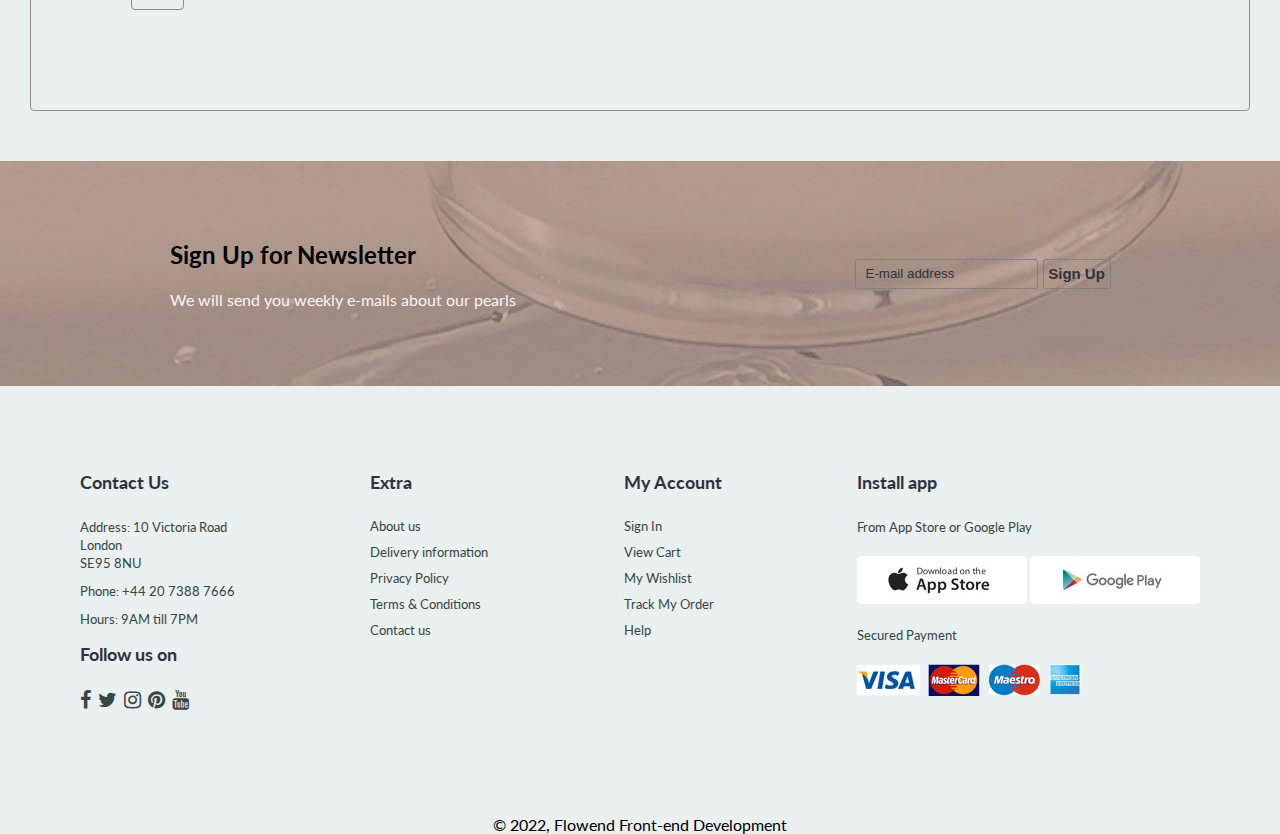
<file: contact.html>
<!DOCTYPE html>
<html lang="en">
  <head>
    <meta charset="UTF-8" />

    <meta name="viewport" content="width=device-width, initial-scale=1.0" />
    <title>Pearl Gem</title>
    <link rel="preconnect" href="https://fonts.gstatic.com" />
    <link
      href="https://fonts.googleapis.com/css2?family=Lato&display=swap"
      rel="stylesheet"
    />
    <link rel="stylesheet" href="css/font-awesome.min.css" />
    <link rel="stylesheet" href="style.css" />
  </head>
  <body>
    <section id="header">
      <a href="#">
        <img src="media/logo.png" class="logo" alt="" />
      </a>
      <div>
        <ul id="nav">
          <li><a  href="index.html">Home of Pearls </a></li>
          <li><a  href="shop.html">Pearl Shop</a></li>
          <li><a  href="blog.html">Pearl Blog</a></li>
          <li><a  href="about.html">About Pearls</a></li>
          <li><a class="active" href="contact.html">Contact Mother Pearl</a></li>
          <li id="sbag">
            <a href="cart.html"><i class="fa fa-shopping-bag"></i></a>
          </li>
         <a href="#" id="close"><i class="fa fa-times"></i></a>
        </ul>

        <div id="mediaq">
          <a href="cart.html"><i class="fa fa-shopping-bag"></i></a>
          <i id="bar" class="fa fa-outdent"></i>
        </div>

      
    </section>

    <section id="shop-main" class="chead">
     
      <h2>#findus</h2>
     <p>We would like to know your secrets also</p>
   
    </section>

    <section id="contact">
        <div class="ctext">
            <span>Let's Talk</span>
            <h2>PHYSICALLY</h2>
            <h3>Just don't hesitate</h3>
            <div>
                <li>
                    <i class="fa fa-map"></i>
                    <p>Address: 10 Victoria Road, London, SE95 8NU <br> United Kingdom</p> 
                </li>
                <li>
                    <i class="fa fa-envelope"></i>
                    <p>contact@shellgem.wh</p> 
                </li>
                <li>
                    <i class="fa fa-phone"></i>
                    <p>+44 20 7388 xxxx</p> 
                </li>
                <li>
                    <i class="fa fa-hourglass-start"></i>
                    <p>Monday - Friday: 9AM till 6PM</p>
                </li>
            </div>

        </div>
        <div class="map"><iframe src="https://www.google.com/maps/embed?pb=!1m18!1m12!1m3!1d2483.688416563572!2d-0.18826584869374685!3d51.50058507953405!2m3!1f0!2f0!3f0!3m2!1i1024!2i768!4f13.1!3m3!1m2!1s0x48760558e94df5ad%3A0x6a94fd1f7e3a3ff2!2s10%20Victoria%20Rd%2C%20London%20W8%205RD%2C%20UK!5e0!3m2!1sen!2sro!4v1665666136759!5m2!1sen!2sro" width="600" height="450" style="border:0;" allowfullscreen="" loading="lazy" referrerpolicy="no-referrer-when-downgrade"></iframe></div>
    </section>

    <section id="cform">
        <form action="">
            <h2>VIRTUALLY</h2>
            <span>Write us about your secret or wish</span> 
            <input type="text" placeholder="Name">
            <input type="text" placeholder="E-mail">
            <input type="text" placeholder="Secret/Wish">
            <textarea name="" id="" cols="30" rows="10" placeholder="Here"></textarea>
            <button>Send</button>
        </form>

        <div class="cpeople">
            <div>
                <img src="media/people/1.png" alt="">
                <p><span> Fiona Willis</span> <br> CEO <br> Phone: +44 20 7388 xxxx <br>Email: fiona@shellgem.wh</p>
            </div>
            <div>
                <img src="media/people/2.png" alt="">
                <p><span> John Coldwell</span> <br> Social Media Manager <br> Phone: +44 20 7388 xxxx <br>Email: john@shellgem.wh</p>
            </div>
            <div>
                <img src="media/people/3.png" alt="">
                <p><span> Martha Edwick </span> <br> General Sales Manager <br> Phone: +44 20 7388 xxxx <br>Email: martha@shellgem.wh</p>
            </div>
        </div>
    </section>
   
    <section id="newsletter">
        <div class="ntext">
          <h4>Sign Up for Newsletter</h4>
          <p>We will send you weekly e-mails about our pearls</p>
        </div>
        <div class="nform">
          <input type="text" placeholder="E-mail address" />
          <button>Sign Up</button>
        </div>
    </section>    
  
    <footer>
      <div class="col">
        <h4>Contact Us</h4>
        <p>
          Address: 10 Victoria Road <br />
          London<br />
          SE95 8NU
        </p>
        <p>Phone: +44 20 7388 7666</p>
        <p>Hours: 9AM till 7PM</p>
        <div class="follow">
          <h4>Follow us on</h4>
          <div class="icon">
            <i class="fa fa-facebook"></i>
            <i class="fa fa-twitter"></i>
            <i class="fa fa-instagram"></i>
            <i class="fa fa-pinterest"></i>
            <i class="fa fa-youtube"></i>
          </div>
        </div>
      </div>

      <div class="col">
        <h4>Extra</h4>
        <a href="#">About us</a>
        <a href="#">Delivery information</a>
        <a href="#">Privacy Policy</a>
        <a href="#">Terms & Conditions</a>
        <a href="#">Contact us</a>
      </div>

      <div class="col">
        <h4>My Account</h4>
        <a href="#">Sign In</a>
        <a href="#">View Cart</a>
        <a href="#">My Wishlist</a>
        <a href="#">Track My Order</a>
        <a href="#">Help</a>
      </div>

      <div class="col install">
        <h4>Install app</h4>
        <p>From App Store or Google Play</p>
        <div class="row">
          <img src="media/pay/app.jpg" alt="" />
          <img src="media/pay/play.jpg" alt="" />
        </div>
        <p>Secured Payment</p>
        <img src="media/pay/pay.png" alt="" />
      </div>
    </footer>
    <div class="copy"><p>© 2022, Flowend Front-end Development</p></div>

    <script src="app.js"></script>
  </body>
</html>
</file>
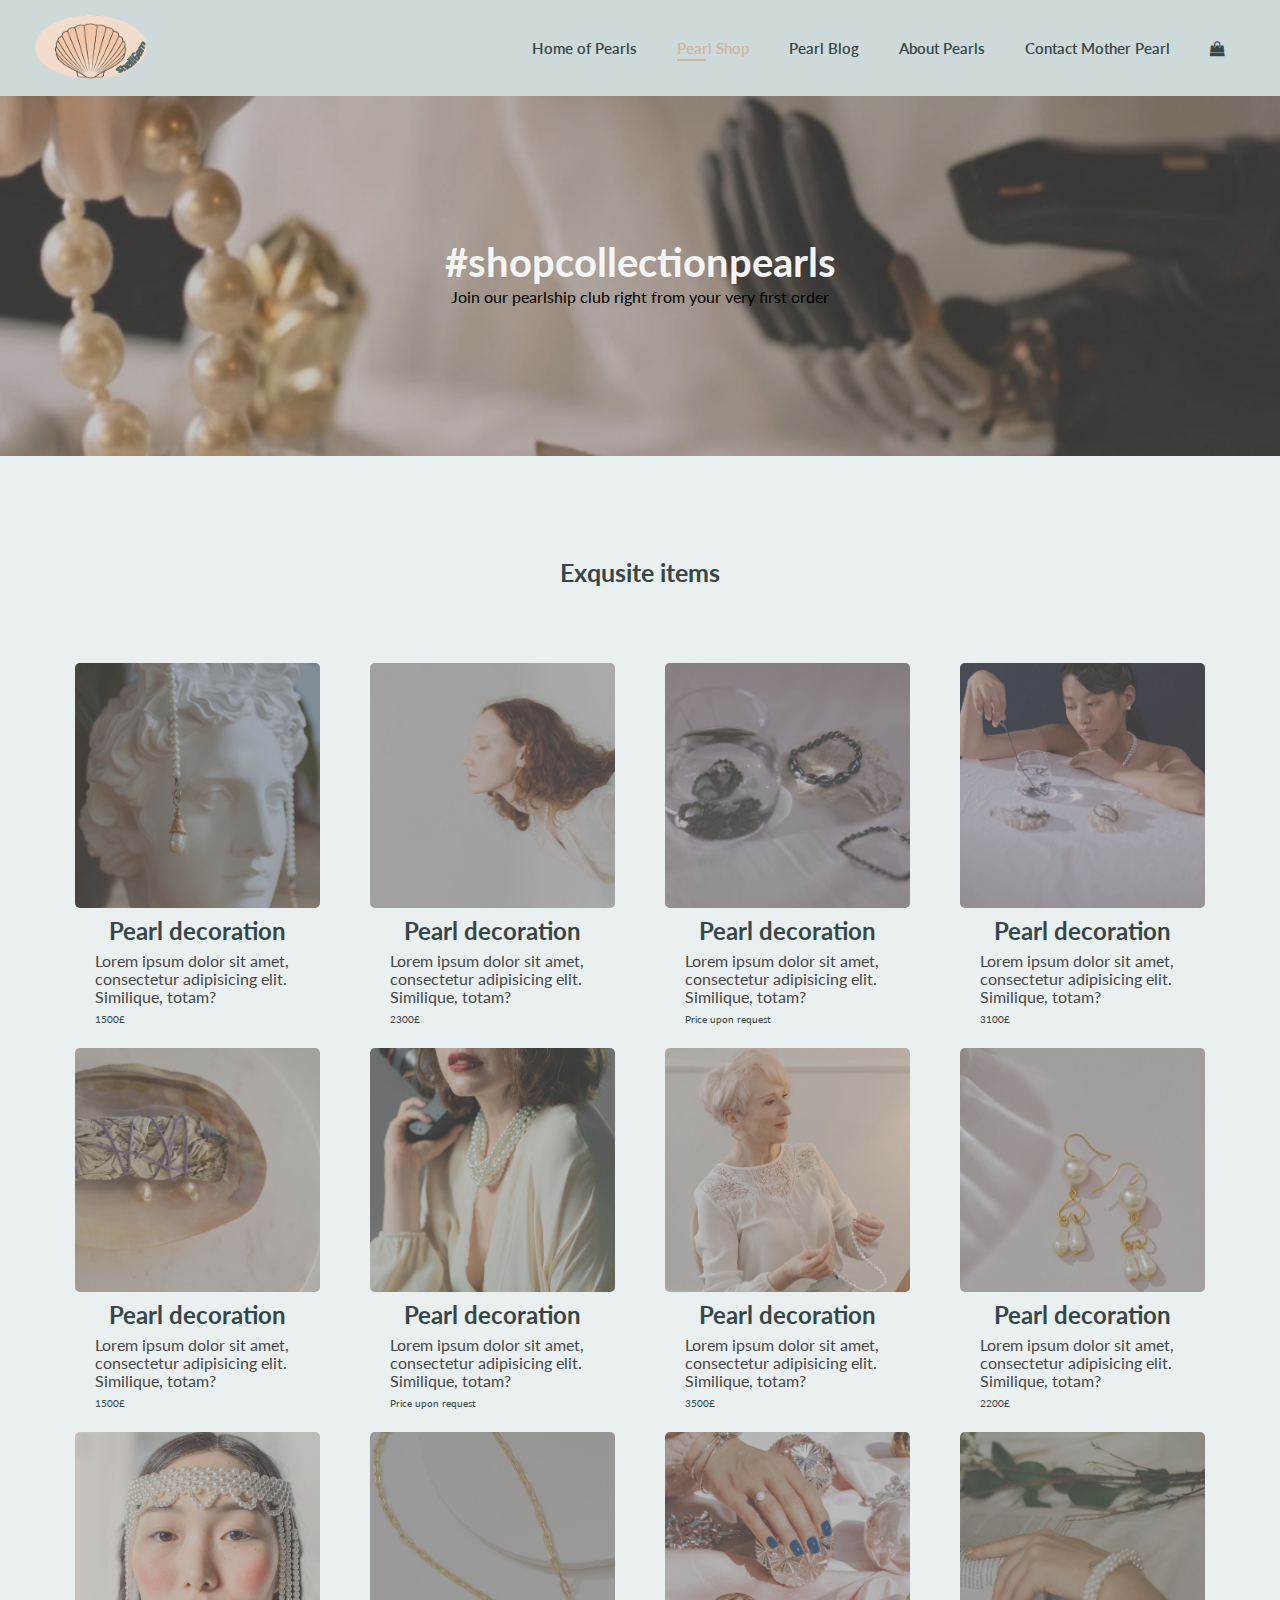
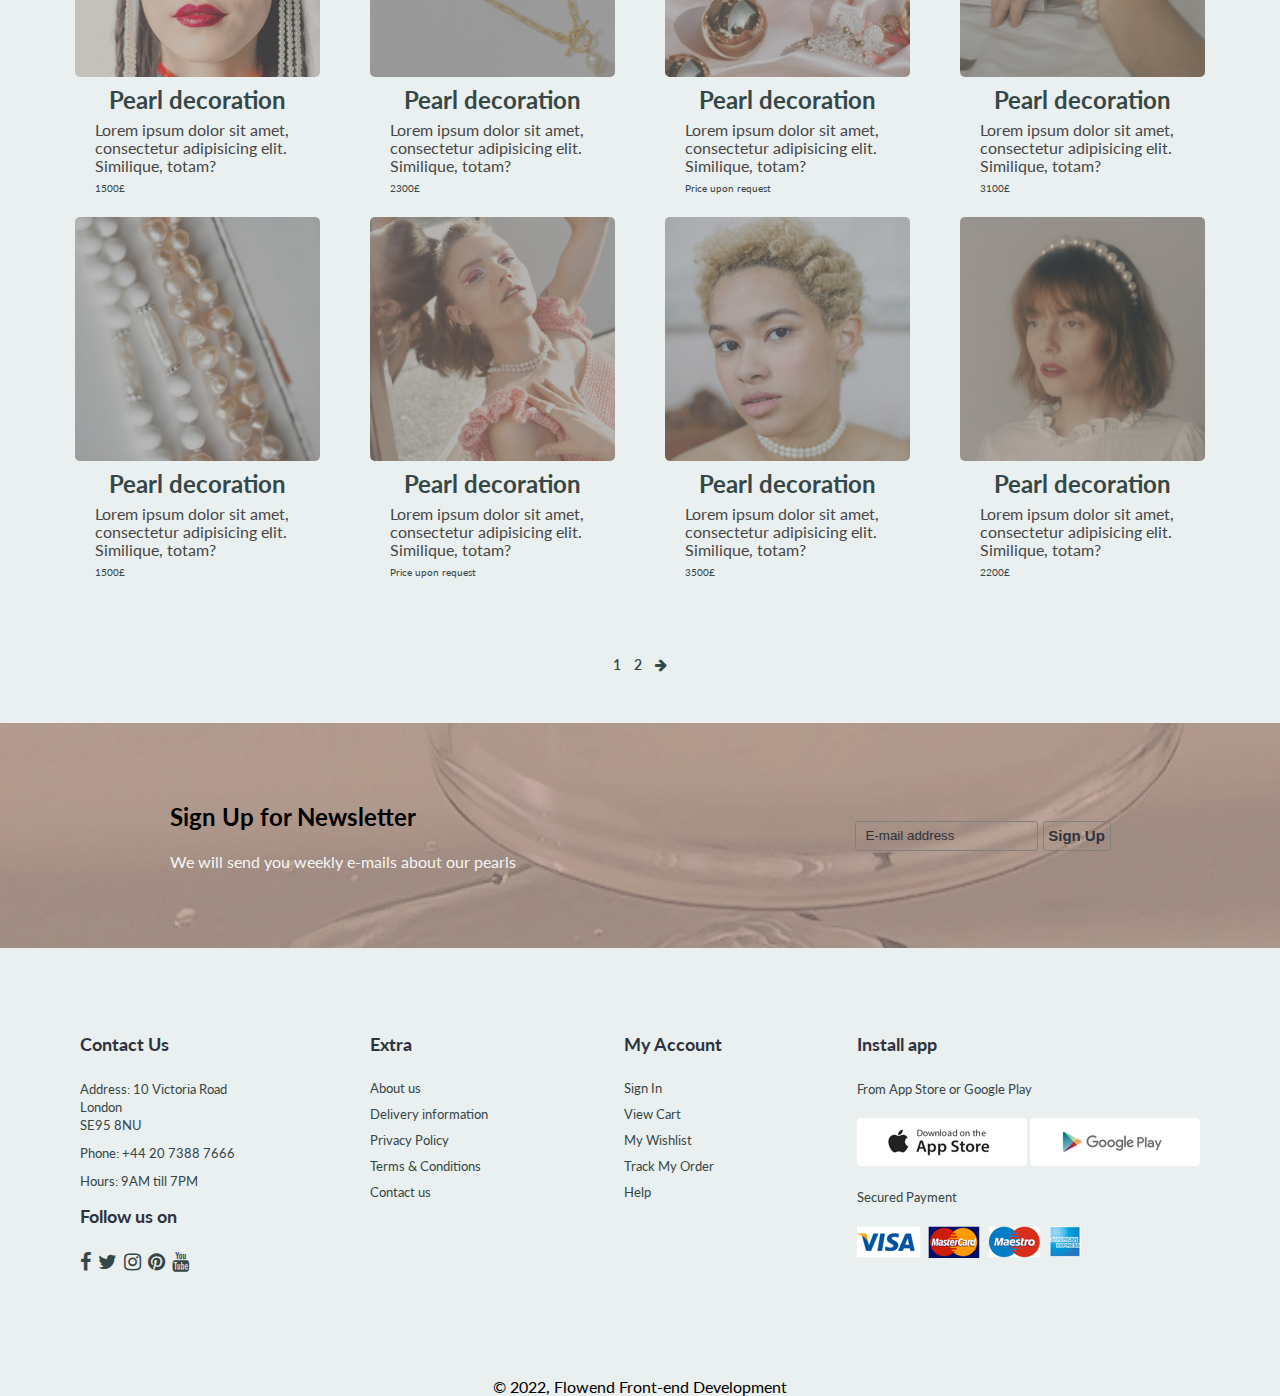
<file: shop.html>
<!DOCTYPE html>
<html lang="en">
  <head>
    <meta charset="UTF-8" />

    <meta name="viewport" content="width=device-width, initial-scale=1.0" />
    <title>Pearl Gem</title>
    <link rel="preconnect" href="https://fonts.gstatic.com" />
    <link
      href="https://fonts.googleapis.com/css2?family=Lato&display=swap"
      rel="stylesheet"
    />
    <link rel="stylesheet" href="css/font-awesome.min.css" />
    <link rel="stylesheet" href="style.css" />
  </head>
  <body>
    <section id="header">
      <a href="#">
        <img src="media/logo.png" class="logo" alt="" />
      </a>
      <div>
        <ul id="nav">
          <li><a  href="index.html">Home of Pearls </a></li>
          <li><a class="active" href="shop.html">Pearl Shop</a></li>
          <li><a href="blog.html">Pearl Blog</a></li>
          <li><a href="about.html">About Pearls</a></li>
          <li><a href="contact.html">Contact Mother Pearl</a></li>
          <li id="sbag">
            <a href="cart.html"><i class="fa fa-shopping-bag"></i></a>
          </li>
         <a href="#" id="close"><i class="fa fa-times"></i></a>
        </ul>

        <div id="mediaq">
          <a href="cart.html"><i class="fa fa-shopping-bag"></i></a>
          <i id="bar" class="fa fa-outdent"></i>
        </div>

      
    </section>

    <section id="shop-main">
     
      <h2>#shopcollectionpearls</h2>
     <p>Join our pearlship club right from your very first order</p>
   
    </section>

    <section id="fprod">
      <h2>Exqusite items</h2>
      <div class="fcontainer">
        <div class="product" onclick="window.location.href='single-product.html';">
          <img src="media/products/f1.jpeg" alt="" />
          <div class="description">
            <h5>Pearl decoration</h5>
            <p>
              Lorem ipsum dolor sit amet, consectetur adipisicing elit.
              Similique, totam?
            </p>
            <span>1500£</span>
          </div>
        </div>
        <div class="product" onclick="window.location.href='single-product.html';">
          <img src="media/products/f2.jpeg" alt="" />
          <div class="description">
            <h5>Pearl decoration</h5>
            <p>
              Lorem ipsum dolor sit amet, consectetur adipisicing elit.
              Similique, totam?
            </p>
            <span>2300£</span>
          </div>
        </div>
        <div class="product" onclick="window.location.href='single-product.html';">
          <img src="media/products/f3.jpeg" alt="" />
          <div class="description">
            <h5>Pearl decoration</h5>
            <p>
              Lorem ipsum dolor sit amet, consectetur adipisicing elit.
              Similique, totam?
            </p>
            <span>Price upon request</span>
          </div>
        </div>
        <div class="product" onclick="window.location.href='single-product.html';">
          <img src="media/products/f4.jpeg" alt="" />
          <div class="description">
            <h5>Pearl decoration</h5>
            <p>
              Lorem ipsum dolor sit amet, consectetur adipisicing elit.
              Similique, totam?
            </p>
            <span>3100£</span>
          </div>
        </div>
        <div class="product" onclick="window.location.href='single-product.html';">
          <img src="media/products/f5.jpeg" alt="" />
          <div class="description">
            <h5>Pearl decoration</h5>
            <p>
              Lorem ipsum dolor sit amet, consectetur adipisicing elit.
              Similique, totam?
            </p>
            <span>1500£</span>
          </div>
        </div>
        <div class="product" onclick="window.location.href='single-product.html';">
          <img src="media/products/f6.jpeg" alt="" />
          <div class="description">
            <h5>Pearl decoration</h5>
            <p>
              Lorem ipsum dolor sit amet, consectetur adipisicing elit.
              Similique, totam?
            </p>
            <span>Price upon request</span>
          </div>
        </div>
        <div class="product" onclick="window.location.href='single-product.html';">
          <img src="media/products/f7.jpeg" alt="" />
          <div class="description">
            <h5>Pearl decoration</h5>
            <p>
              Lorem ipsum dolor sit amet, consectetur adipisicing elit.
              Similique, totam?
            </p>
            <span>3500£</span>
          </div>
        </div>
        <div class="product" onclick="window.location.href='single-product.html';">
          <img src="media/products/f8.jpeg" alt="" />
          <div class="description">
            <h5>Pearl decoration</h5>
            <p>
              Lorem ipsum dolor sit amet, consectetur adipisicing elit.
              Similique, totam?
            </p>
            <span>2200£</span>
          </div>
        </div>
        <div class="product" onclick="window.location.href='single-product.html';">
          <img src="media/products/n1.jpeg" alt="" />
          <div class="description">
            <h5>Pearl decoration</h5>
            <p>
              Lorem ipsum dolor sit amet, consectetur adipisicing elit.
              Similique, totam?
            </p>
            <span>1500£</span>
          </div>
        </div>
        <div class="product" onclick="window.location.href='single-product.html';">
          <img src="media/products/n2.jpeg" alt="" />
          <div class="description">
            <h5>Pearl decoration</h5>
            <p>
              Lorem ipsum dolor sit amet, consectetur adipisicing elit.
              Similique, totam?
            </p>
            <span>2300£</span>
          </div>
        </div>
        <div class="product" onclick="window.location.href='single-product.html';">
          <img src="media/products/n3.jpeg" alt="" />
          <div class="description">
            <h5>Pearl decoration</h5>
            <p>
              Lorem ipsum dolor sit amet, consectetur adipisicing elit.
              Similique, totam?
            </p>
            <span>Price upon request</span>
          </div>
        </div>
        <div class="product" onclick="window.location.href='single-product.html';">
          <img src="media/products/n4.jpeg" alt="" />
          <div class="description">
            <h5>Pearl decoration</h5>
            <p>
              Lorem ipsum dolor sit amet, consectetur adipisicing elit.
              Similique, totam?
            </p>
            <span>3100£</span>
          </div>
        </div>
        <div class="product" onclick="window.location.href='single-product.html';">
          <img src="media/products/n5.jpeg" alt="" />
          <div class="description">
            <h5>Pearl decoration</h5>
            <p>
              Lorem ipsum dolor sit amet, consectetur adipisicing elit.
              Similique, totam?
            </p>
            <span>1500£</span>
          </div>
        </div>
        <div class="product" onclick="window.location.href='single-product.html';">
          <img src="media/products/n6.jpeg" alt="" />
          <div class="description">
            <h5>Pearl decoration</h5>
            <p>
              Lorem ipsum dolor sit amet, consectetur adipisicing elit.
              Similique, totam?
            </p>
            <span>Price upon request</span>
          </div>
        </div>
        <div class="product" onclick="window.location.href='single-product.html';">
          <img src="media/products/n7.jpeg" alt="" />
          <div class="description">
            <h5>Pearl decoration</h5>
            <p>
              Lorem ipsum dolor sit amet, consectetur adipisicing elit.
              Similique, totam?
            </p>
            <span>3500£</span>
          </div>
        </div>
        <div class="product" onclick="window.location.href='single-product.html';">
          <img src="media/products/n8.jpeg" alt="" />
          <div class="description">
            <h5>Pearl decoration</h5>
            <p>
              Lorem ipsum dolor sit amet, consectetur adipisicing elit.
              Similique, totam?
            </p>
            <span>2200£</span>
          </div>
        </div>
      </div>
    </section>

    <section id="pageno">
      <a href="#">1</a>
      <a href="#">2</a>
      <a href="#"><i class="fa fa-arrow-right"></i></a>
    </section>

    <section id="newsletter">
      <div class="ntext">
        <h4>Sign Up for Newsletter</h4>
        <p>We will send you weekly e-mails about our pearls</p>
      </div>
      <div class="nform">
        <input type="text" placeholder="E-mail address" />
        <button>Sign Up</button>
      </div>
    </section>

    <footer>
      <div class="col">
        <h4>Contact Us</h4>
        <p>
          Address: 10 Victoria Road <br />
          London<br />
          SE95 8NU
        </p>
        <p>Phone: +44 20 7388 7666</p>
        <p>Hours: 9AM till 7PM</p>
        <div class="follow">
          <h4>Follow us on</h4>
          <div class="icon">
            <i class="fa fa-facebook"></i>
            <i class="fa fa-twitter"></i>
            <i class="fa fa-instagram"></i>
            <i class="fa fa-pinterest"></i>
            <i class="fa fa-youtube"></i>
          </div>
        </div>
      </div>

      <div class="col">
        <h4>Extra</h4>
        <a href="#">About us</a>
        <a href="#">Delivery information</a>
        <a href="#">Privacy Policy</a>
        <a href="#">Terms & Conditions</a>
        <a href="#">Contact us</a>
      </div>

      <div class="col">
        <h4>My Account</h4>
        <a href="#">Sign In</a>
        <a href="#">View Cart</a>
        <a href="#">My Wishlist</a>
        <a href="#">Track My Order</a>
        <a href="#">Help</a>
      </div>

      <div class="col install">
        <h4>Install app</h4>
        <p>From App Store or Google Play</p>
        <div class="row">
          <img src="media/pay/app.jpg" alt="" />
          <img src="media/pay/play.jpg" alt="" />
        </div>
        <p>Secured Payment</p>
        <img src="media/pay/pay.png" alt="" />
      </div>
    </footer>
    <div class="copy"><p>© 2022, Flowend Front-end Development</p></div>

    <script src="app.js"></script>
  </body>
</html>
</file>
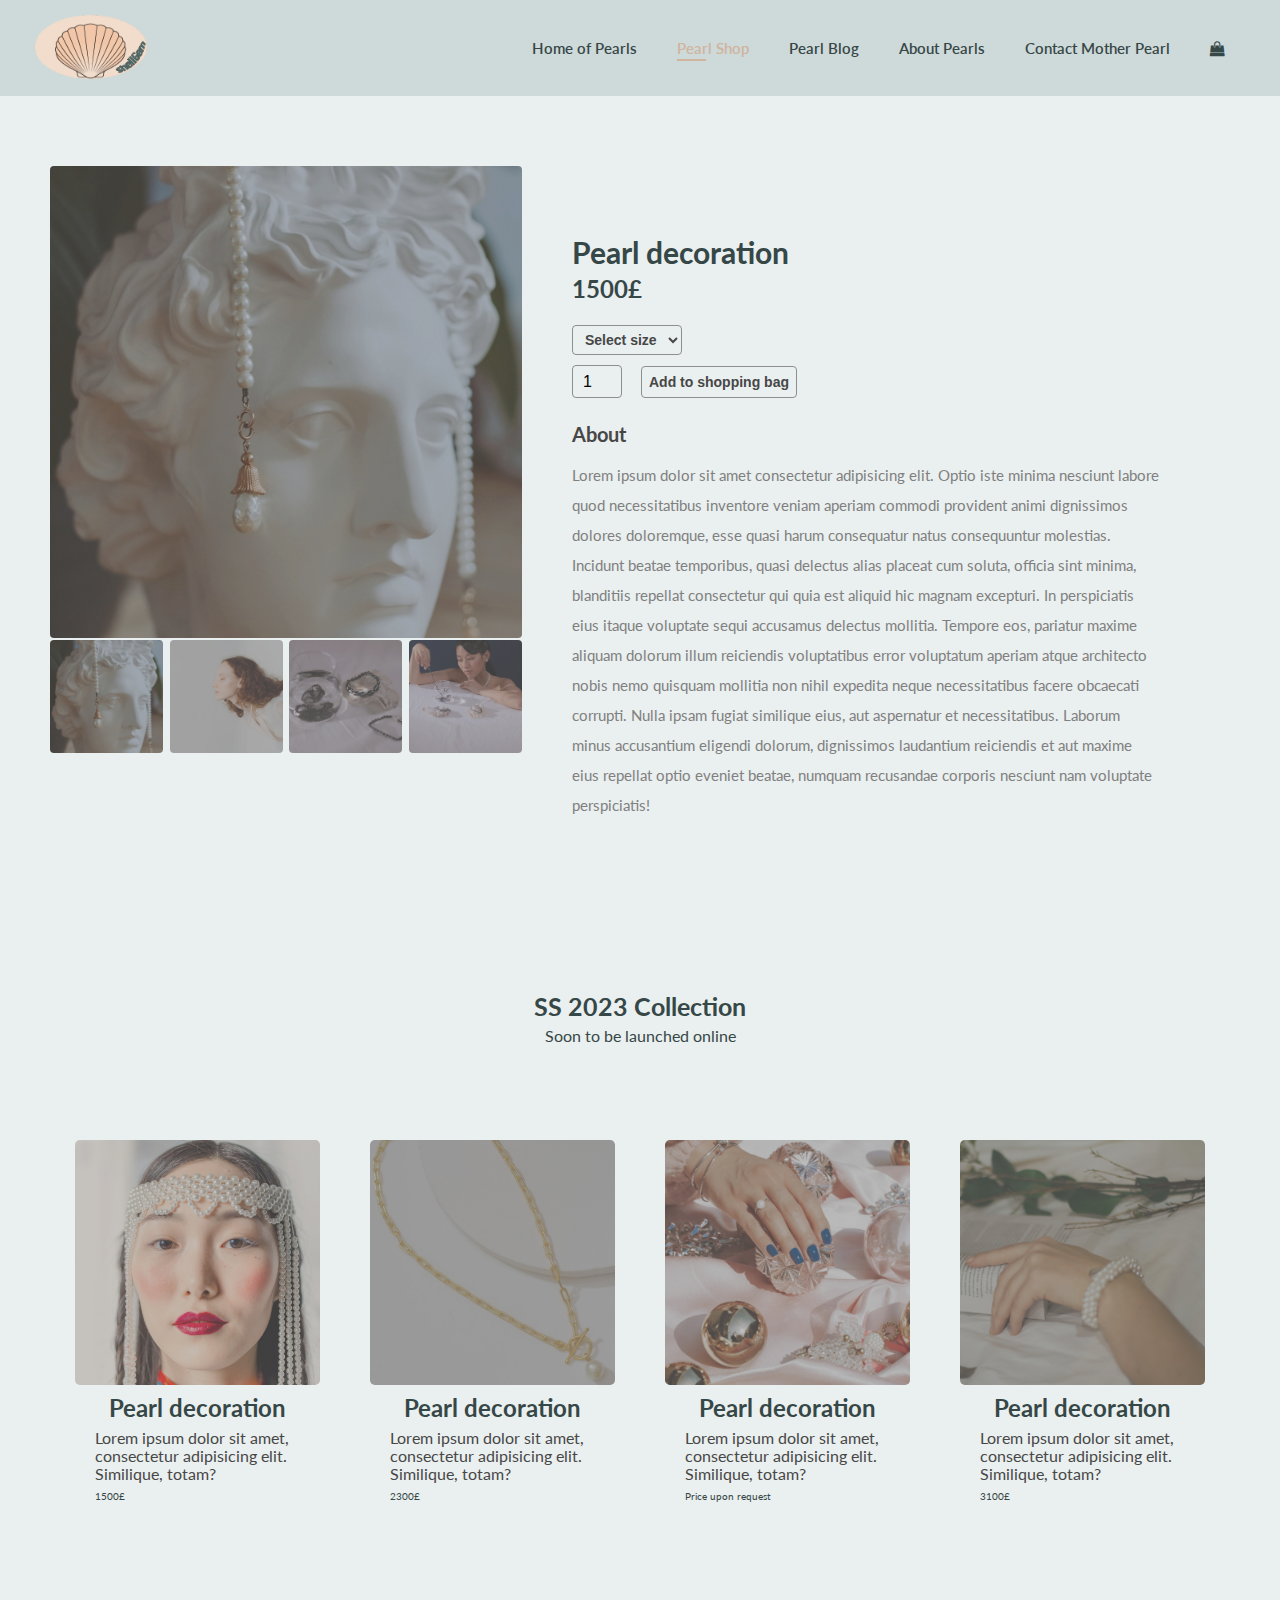
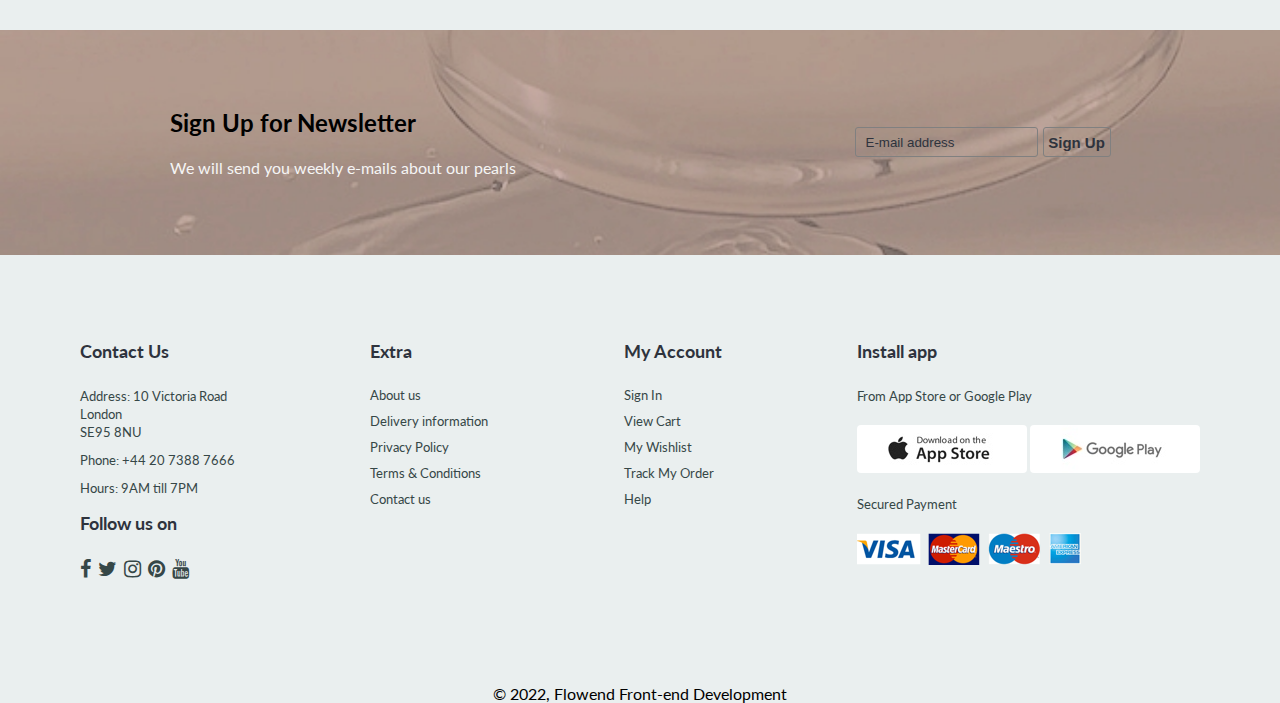
<file: single-product.html>
<!DOCTYPE html>
<html lang="en">
  <head>
    <meta charset="UTF-8" />

    <meta name="viewport" content="width=device-width, initial-scale=1.0" />
    <title>Pearl Gem</title>
    <link rel="preconnect" href="https://fonts.gstatic.com" />
    <link
      href="https://fonts.googleapis.com/css2?family=Lato&display=swap"
      rel="stylesheet"
    />
    <link rel="stylesheet" href="css/font-awesome.min.css" />
    <link rel="stylesheet" href="style.css" />
  </head>
  <body>
    <section id="header">
      <a href="#">
        <img src="media/logo.png" class="logo" alt="" />
      </a>
      <div>
        <ul id="nav">
          <li><a  href="index.html">Home of Pearls </a></li>
          <li><a class="active" href="shop.html">Pearl Shop</a></li>
          <li><a href="blog.html">Pearl Blog</a></li>
          <li><a href="about.html">About Pearls</a></li>
          <li><a href="contact.html">Contact Mother Pearl</a></li>
          <li id="sbag">
            <a href="cart.html"><i class="fa fa-shopping-bag"></i></a>
          </li>
         <a href="#" id="close"><i class="fa fa-times"></i></a>
        </ul>

        <div id="mediaq">
          <a href="cart.html"><i class="fa fa-shopping-bag"></i></a>
          <i id="bar" class="fa fa-outdent"></i>
        </div>

      
    </section>

   <section id="singleProduct">
    <div class="single-image">
      <img src="media/products/f1.jpeg" width="100%" id="mainImg" alt="">
      <div class="small-images-gr">
        <div class="small-images-col">
          <img src="media/products/f1.jpeg" width="100%" class="simg" alt="">
        </div>
        <div class="small-images-col">
          <img src="media/products/f2.jpeg" width="100%" class="simg" alt="">
        </div>
        <div class="small-images-col">
          <img src="media/products/f3.jpeg" width="100%" class="simg" alt="">
        </div>
        <div class="small-images-col">
          <img src="media/products/f4.jpeg" width="100%" class="simg" alt="">
        </div>
      </div>
    </div>
    <div class="text-details">
      <h3>Pearl decoration</h3>
      <h4>1500£</h4>
      <select>
        <option>Select size</option>
        <option>S</option>
        <option>M</option>
        <option>L</option>
      </select>
      <input type="number" value="1">
      <button>Add to shopping bag</button>
      <h5>About</h5>
      <span>Lorem ipsum dolor sit amet consectetur adipisicing elit. Optio iste minima nesciunt labore quod necessitatibus inventore veniam aperiam commodi provident animi dignissimos dolores doloremque, esse quasi harum consequatur natus consequuntur molestias. Incidunt beatae temporibus, quasi delectus alias placeat cum soluta, officia sint minima, blanditiis repellat consectetur qui quia est aliquid hic magnam excepturi. In perspiciatis eius itaque voluptate sequi accusamus delectus mollitia. Tempore eos, pariatur maxime aliquam dolorum illum reiciendis voluptatibus error voluptatum aperiam atque architecto nobis nemo quisquam mollitia non nihil expedita neque necessitatibus facere obcaecati corrupti. Nulla ipsam fugiat similique eius, aut aspernatur et necessitatibus. Laborum minus accusantium eligendi dolorum, dignissimos laudantium reiciendis et aut maxime eius repellat optio eveniet beatae, numquam recusandae corporis nesciunt nam voluptate perspiciatis!</span>
     </div>
   </section>

   <section id="fprod">
    <div class="title">
      <h2>SS 2023 Collection</h2>
      <p>Soon to be launched online</p>
    </div>
    <div class="fcontainer">
      <div class="product">
        <img src="media/products/n1.jpeg" alt="" />
        <div class="description">
          <h5>Pearl decoration</h5>
          <p>
            Lorem ipsum dolor sit amet, consectetur adipisicing elit.
            Similique, totam?
          </p>
          <span>1500£</span>
        </div>
      </div>
      <div class="product">
        <img src="media/products/n2.jpeg" alt="" />
        <div class="description">
          <h5>Pearl decoration</h5>
          <p>
            Lorem ipsum dolor sit amet, consectetur adipisicing elit.
            Similique, totam?
          </p>
          <span>2300£</span>
        </div>
      </div>
      <div class="product">
        <img src="media/products/n3.jpeg" alt="" />
        <div class="description">
          <h5>Pearl decoration</h5>
          <p>
            Lorem ipsum dolor sit amet, consectetur adipisicing elit.
            Similique, totam?
          </p>
          <span>Price upon request</span>
        </div>
      </div>
      <div class="product">
        <img src="media/products/n4.jpeg" alt="" />
        <div class="description">
          <h5>Pearl decoration</h5>
          <p>
            Lorem ipsum dolor sit amet, consectetur adipisicing elit.
            Similique, totam?
          </p>
          <span>3100£</span>
        </div>
      </div>
      
    </div>
  </section>

    <section id="newsletter">
      <div class="ntext">
        <h4>Sign Up for Newsletter</h4>
        <p>We will send you weekly e-mails about our pearls</p>
      </div>
      <div class="nform">
        <input type="text" placeholder="E-mail address" />
        <button>Sign Up</button>
      </div>
    </section>

    <footer>
      <div class="col">
        <h4>Contact Us</h4>
        <p>
          Address: 10 Victoria Road <br />
          London<br />
          SE95 8NU
        </p>
        <p>Phone: +44 20 7388 7666</p>
        <p>Hours: 9AM till 7PM</p>
        <div class="follow">
          <h4>Follow us on</h4>
          <div class="icon">
            <i class="fa fa-facebook"></i>
            <i class="fa fa-twitter"></i>
            <i class="fa fa-instagram"></i>
            <i class="fa fa-pinterest"></i>
            <i class="fa fa-youtube"></i>
          </div>
        </div>
      </div>

      <div class="col">
        <h4>Extra</h4>
        <a href="#">About us</a>
        <a href="#">Delivery information</a>
        <a href="#">Privacy Policy</a>
        <a href="#">Terms & Conditions</a>
        <a href="#">Contact us</a>
      </div>

      <div class="col">
        <h4>My Account</h4>
        <a href="#">Sign In</a>
        <a href="#">View Cart</a>
        <a href="#">My Wishlist</a>
        <a href="#">Track My Order</a>
        <a href="#">Help</a>
      </div>

      <div class="col install">
        <h4>Install app</h4>
        <p>From App Store or Google Play</p>
        <div class="row">
          <img src="media/pay/app.jpg" alt="" />
          <img src="media/pay/play.jpg" alt="" />
        </div>
        <p>Secured Payment</p>
        <img src="media/pay/pay.png" alt="" />
      </div>
    </footer>
    <div class="copy"><p>© 2022, Flowend Front-end Development</p></div>

    <script src="app.js"></script>
  </body>
</html>
</file>
<file: style.css>
/* start reset */

html {
  font-size: 10px;
}
* {
  margin: 0;
  padding: 0;
  box-sizing: border-box;
}

a {
  text-decoration: none;
  color: inherit;
}
a:hover,
a:active {
  text-decoration: none;
}

input,
input:focus,
textarea,
textarea:focus,
select,
select:focus {
  box-shadow: unset;
  outline: unset;
}

body {
  font-family: "Lato", sans-serif;
  background-color: #eaefef;
}

.section-p1 {
  padding: 4rem 8rem;
  background-color: #eaefef;
}

h1 {
  font-size: 3.6rem;
  line-height: 4.6rem;
  font-weight: 700;
}
h2 {
  font-size: 2.8rem;
  line-height: 3.2rem;
  font-weight: 700;
}
h3,
h4,
h5,
h6 {
  font-size: 2.4rem;
  line-height: 3.2rem;
  font-weight: 700;
}

p {
  font-size: 1.6rem;
  line-height: 1.8rem;
  font-weight: 400;
}
.img-responsive {
  display: block;
  max-width: 100%;
}
ul,
ol {
  list-style-type: none;
}
/* end reset */

/* Header */

#header {
  display: flex;
  align-items: center;
  justify-content: space-between;
  padding: 1.5rem 3.5rem;
  background-color: #ced9d9;
  z-index: 999;
  position: sticky;
  top: 0;
  left: 0;
}

#header a img {
  width: 80%;
}

#nav {
  display: flex;
  align-items: center;
  justify-content: center;
}

#nav li {
  padding: 0 2rem;
}

#nav li a {
  font-size: 1.5rem;
  font-weight: 600;
  color: #364747;
  transition: 0.5s ease;
  position: relative;
}

#nav li a:hover,
#nav li a.active {
  color: #d0b49e;
}

#nav li a.active::after,
#nav li a:hover::after {
  content: "";
  width: 40%;
  height: 0.2rem;
  background: #d0b49e;
  position: absolute;
  bottom: -0.4rem;
  left: 0;
}

#mediaq {
  display: none;
}
#close {
  display: none;
}

/* Home */

#main {
  background-image: url("media/mainpic.png");
  height: 90vh;
  width: 100%;
  background-size: cover;
  background-position: top 25% right 0;
  color: #364747;
  padding: 0 8rem;
  display: flex;
  flex-direction: column;
  align-items: flex-start;
  justify-content: center;
}

#main h1 {
  font-size: 5.5rem;
  padding-bottom: 3rem;
  color: whitesmoke;
}

#main h2 {
  padding-bottom: 0.7rem;
  padding-left: 0.4rem;
  font-size: 3.5rem;
  font-weight: 600;
  color: #2e333d;
}

#main h4 {
  font-weight: 800;
  font-size: 2.4rem;
  padding-bottom: 2rem;
  padding-left: 0.7rem;
  color: #474747;
}

#main p {
  font-size: 1.5rem;
  padding-bottom: 5rem;
  padding-left: 1rem;
  color: #474747;
}

#main button {
  background-color: transparent;
  padding: 0.7rem;
  border: 0.1rem solid #8e8e8e;
  margin-left: 1rem;
  border-radius: 0.4rem;
  cursor: pointer;
  font-size: 1.5rem;
  font-weight: 600;
  color: #474747;
  transition: 0.5s ease;
}

#main button:hover {
  color: #d0b49e;
  border: 0.1rem solid #d0b49e;
}

#fprod {
  text-align: center;
  color: #364747;
  padding: 5rem;
}

#fprod .product {
  width: 23%;
  min-width: 25rem;
  padding: 1rem;
  border-radius: 2%;
  cursor: pointer;
}

#fprod .product:hover {
  box-shadow: 2rem 2rem 3rem rgba(0, 0, 0, 0.06);
}

#fprod .title {
  padding-top: 2rem;
  padding-bottom: 7rem;
}
#fprod .title h2 {
  padding-bottom: 0.5rem;
}

.description {
  text-align: left;
  padding: 0.5rem 2rem 0.3rem;
}
.description h5 {
  font-weight: 700;
  text-align: center;
  margin-bottom: 0.5rem;
}

.description p {
  margin-bottom: 0.7rem;
  color: #474747;
}

#fprod .product img {
  width: 100%;
  border-radius: 2%;
}

#fprod .fcontainer {
  display: flex;
  justify-content: space-between;
  flex-wrap: wrap;
  padding: 1rem;
  margin: 0.5rem;
}

#banner {
  display: flex;
  flex-direction: column;
  justify-content: center;
  align-items: center;
  text-align: center;
  background-image: url("media/banner/b2.jpg");
  width: 100%;
  height: 40vh;
  background-size: cover;
  background-position: center;
}

#banner h4 {
  font-weight: 700;
  margin-top: -1.5rem;
}

#banner h2 {
  color: whitesmoke;
  padding-top: 2rem;
}

#banner button {
  margin-top: 5rem;
  margin-bottom: -3rem;
  background-color: transparent;
  border: 0.1rem solid #8e8e8e;
  margin-left: 1rem;
  padding: 0.7rem;
  border-radius: 0.4rem;
  cursor: pointer;
  font-size: 1.5rem;
  font-weight: 600;
  color: #474747;
  transition: 0.5s ease;
}

#banner button:hover {
  color: #d0b49e;
  border: 0.1rem solid #d0b49e;
}

#cta1 {
  display: flex;
  justify-content: space-between;
  flex-wrap: wrap;
  padding: 6rem;
}

#cta1 .box {
  display: flex;
  flex-direction: column;
  justify-content: center;
  align-items: flex-start;
  background-image: url("media/banner/b17.jpeg");
  min-width: 58rem;
  height: 50vh;
  background-size: cover;
  background-position: center;
  padding: 3rem;
  border-radius: 2%;
}

#cta1 h4 {
  color: whitesmoke;
  padding-top: 10rem;
}

#cta1 h2 {
  color: #2e333d;
  padding-bottom: 0.5rem;
  margin-top: 0.2rem;
}

#cta1 span {
  font-size: small;
  color: #474747;
}

#cta1 button {
  background-color: transparent;
  margin-top: 2rem;
  padding: 0.7rem;
  border: 0.1rem solid #8e8e8e;
  border-radius: 0.4rem;
  cursor: pointer;
  font-size: 1.5rem;
  font-weight: 600;
  color: #2e333d;
  transition: 0.5s ease;
}

#cta1 button:hover {
  color: #d0b49e;
  border: 0.1rem solid #d0b49e;
}

#cta1 .secondbox {
  background-image: url(media/banner/b10.jpeg);
}

#cta2 {
  display: flex;
  justify-content: space-between;
  flex-wrap: wrap;
  padding: 0 6.4rem;
}

#cta2 .box {
  display: flex;
  flex-direction: column;
  justify-content: center;
  align-items: flex-start;
  background-image: url(media/banner/b7.jpeg);
  min-width: 30%;
  height: 30vh;
  background-size: cover;
  background-position: center;
  padding: 3rem;
  border-radius: 2%;
  margin-bottom: 2rem;
  cursor: pointer;
}

#cta2 .box h2 {
  color: #2e333d;
}

#cta2 .box h3 {
  color: whitesmoke;
  font-size: 1.8rem;
}

#cta2 .box2 {
  background-image: url(media/banner/b4.jpeg);
  cursor: pointer;
}

#cta2 .box3 {
  background-image: url(media/banner/b18.jpeg);
  cursor: pointer;
}

#newsletter {
  display: flex;
  justify-content: space-around;
  flex-wrap: wrap;
  align-items: center;
  background-image: url(media/banner/b14.jpeg);
  width: 100%;
  height: 25vh;
  background-size: cover;
  background-position: center;
  margin-top: 5rem;
}

#newsletter h4 {
  padding-bottom: 2rem;
}
#newsletter p {
  color: whitesmoke;
}

.nform input {
  background-color: transparent;
  height: 3rem;
  width: 80%;
  padding: 0.2rem 1rem;
  border-radius: 0.3rem;
  outline: none;
  border: 0.1rem solid gray;
  margin-right: 0.5rem;
}
.nform input:hover {
  color: #d0b49e;
  border: 0.1rem solid #d0b49e;
}
.nform input::placeholder {
  color: #2e333d;
}
.nform input:hover::placeholder {
  color: #d0b49e;
}

.nform button {
  width: 30%;
  color: #2e333d;
  cursor: pointer;
  font-size: 1.5rem;
  font-weight: 600;
  background-color: transparent;
  outline: none;
  border: 0.1rem solid gray;
  border-radius: 0.3rem;
}

.nform button:hover {
  color: #d0b49e;
  border: 0.1rem solid #d0b49e;
}

#newsletter .nform {
  display: flex;
  width: 20%;
}

#feature .fbox {
  display: inline-block;
  width: 18rem;
  text-align: center;
  color: #364747;
  cursor: pointer;
}

#feature .fbox:hover {
  color: #d0b49e;
}

#feature .fbox img {
  width: 100%;
  margin-bottom: 0.9rem;
  border-radius: 2%;
}

#feature {
  display: flex;
  align-items: center;
  justify-content: space-between;
  flex-wrap: wrap;
}

footer {
  display: flex;
  flex-wrap: wrap;
  justify-content: space-between;
  padding: 8rem;
}

footer .col {
  display: flex;
  flex-direction: column;
  align-items: flex-start;
  margin-bottom: 2rem;
}

footer h4 {
  font-size: 1.8rem;
  padding-bottom: 2rem;
  color: #2e333d;
}

footer p {
  font-size: 1.3rem;
  margin: 0 0 1rem 0;
  color: #364747;
}

footer a {
  font-size: 1.3rem;
  margin-bottom: 1rem;
  color: #364747;
}

footer .follow i {
  color: #364747;
  font-size: 2rem;
  padding-right: 0.4rem;
  cursor: pointer;
}

footer .install .row img {
  border-radius: 0.4rem;
}

footer .install img {
  margin: 1rem 0 2rem 0;
}

footer .follow i:hover,
footer a:hover {
  color: #d0b49e;
}

.copy {
  text-align: center;
  width: 100%;
}

/* Shop */

#shop-main {
  background-image: url(media/banner/b1.jpeg);
  width: 100%;
  height: 40vh;
  background-size: cover;
  display: flex;
  justify-content: center;
  text-align: center;
  flex-direction: column;
  padding: 1rem;
}
#shop-main h2 {
  color: whitesmoke;
  padding-bottom: 1rem;
  font-size: 4rem;
}
#fprod h2 {
  font-size: 2.5rem;
  padding: 5rem;
}
#pageno {
  text-align: center;
}
#pageno a {
  color: #364747;
  padding: 1rem 0.5rem;
  font-size: 1.4rem;
  font-weight: 600;
}

/* Single Product */

#singleProduct {
  display: flex;
  margin-top: 2rem;
  padding: 5rem;
}

#singleProduct .single-image {
  width: 40%;
  margin-right: 5rem;
}
.small-images-gr {
  display: flex;
  justify-content: space-between;
}
.small-images-col {
  flex-basis: 24%;
  cursor: pointer;
}
#singleProduct .text-details {
  width: 50%;
  padding-top: 3rem;
}
#singleProduct .text-details h3 {
  padding: 4rem 0 0.5rem 0;
  color: #364747;
  font-size: 3rem;
}
#singleProduct .text-details h4 {
  color: #364747;
  padding-bottom: 2rem;
}
#singleProduct .text-details h5 {
  padding: 2rem 0 1rem 0;
  color: #474747;
  font-size: 2rem;
}
#singleProduct .text-details span {
  color: gray;
  font-size: 1.5rem;
  line-height: 3rem;
}
#singleProduct .text-details select {
  display: block;
  padding: 0.5rem 0.8rem;
  margin-bottom: 1rem;
  background-color: #eaefef;
  border-radius: 0.4rem;
  font-size: 1.4rem;
  font-weight: 600;
  color: #474747;
  border: 0.1rem solid #8e8e8e;
}
#singleProduct .text-details button {
  background-color: transparent;
  padding: 0.7rem;
  border: 0.1rem solid #8e8e8e;
  margin-left: 0.6rem;
  border-radius: 0.4rem;
  cursor: pointer;
  font-size: 1.4rem;
  font-weight: 600;
  color: #474747;
  transition: 0.5s ease;
}

#singleProduct .text-details button:hover {
  color: #d0b49e;
  border: 0.1rem solid #d0b49e;
}

#singleProduct .text-details input {
  width: 5rem;
  height: 3.3rem;
  padding-left: 1rem;
  font-size: 1.6rem;
  margin-right: 1rem;
  border-radius: 0.4rem;
  border: 0.1rem solid #8e8e8e;
  background-color: #eaefef;
}

#singleProduct img {
  border-radius: 0.4rem;
}

/* Blog */

#shop-main.bheader {
  background-image: url("media/banner/b19.jpeg");
  height: 50vh;
}
#shop-main.bheader h2 {
  font-size: 4rem;
}
#blog {
  padding: 15rem 15rem 0 15rem;
}

#blog .bcontainer {
  display: flex;
  align-items: center;
  width: 100%;
  padding-bottom: 9rem;
}
#blog .blog-img {
  width: 50%;
  margin-right: 5rem;
}
#blog img {
  width: 100%;
  height: 30rem;
  object-fit: cover;
  border-radius: 0.4rem;
}
#blog .blog-text {
  width: 50%;
  padding-top: 0.5rem;
}
#blog .blog-text a {
  font-size: 1.5rem;
  font-weight: 700;
  color: #2e333d;
  position: relative;
  transition: 0.3s;
}
#blog .blog-text a::after {
  content: "";
  width: 5rem;
  height: 0.1rem;
  background-color: #8e8e8e;
  position: absolute;
  top: 1.8rem;
  right: -5.3rem;
}
#blog .blog-text a:hover {
  color: #d0b49e;
}
#blog .blog-text a:hover::after {
  background-color: #d0b49e;
}
#blog .blog-text h4 {
  color: #d4d4d4;
  padding-bottom: 2.5rem;
}
#blog .blog-text p {
  color: #474747;
  line-height: 2rem;
  padding-bottom: 1rem;
}
#blog .blog-text h6 {
  color: #364747;
  text-align: end;
  padding: 3rem 2.5rem 0 0;
}

/* About */

#shop-main.ahead {
  background-image: url("media/about/banner.jpeg");
}
#shop-main.ahead h2 {
  font-size: 4rem;
}
#about {
  display: flex;
  align-items: center;
}
#about img {
  border-radius: 0.4rem;
  width: 50%;
  height: auto;
  margin: 7rem 3rem 7rem 5rem;
}
#about div {
  padding: 5rem;
}
#about h2 {
  color: #474747;
  padding-bottom: 2rem;
}
#about p {
  line-height: 3rem;
  color: #364747;
  padding-bottom: 3rem;
}
#about abbr {
  font-size: 1.6rem;
  color: #d0b49e;
}
#about marquee {
  font-size: 4rem;
  margin-top: 4rem;
  color: whitesmoke;
}
#vclip h1 {
  text-align: center;
  color: #8e8e8e;
  padding: 5rem 0 3rem 0;
}
#vclip .video {
  width: 70%;
  height: 100%;
  margin: 3rem auto 0 auto;
}
#vclip .video video {
  width: 100%;
  height: 100%;
  border-radius: 0.4rem;
}

/* Contact */
#shop-main.chead {
  background-image: url("media/about/a4.jpeg");
}
#contact {
  display: flex;
  align-items: center;
  justify-content: space-between;
  padding: 6rem;
  line-height: 3.5rem;
}
.ctext {
  width: 40%;
}
.ctext span,
#cform form span {
  font-size: 2rem;
  color: #2e333d;
}
.ctext span {
  color: #8e8e8e;
}
.ctext h2,
#cform form h2 {
  font-size: 2.6rem;
  padding: 0.5rem 0 1.5rem 0;
  color: #474747;
}
.ctext h3 {
  color: #364747;
  padding-bottom: 1.5rem;
}
.ctext li {
  list-style: none;
  display: flex;
  padding: 1rem 0;
}
.ctext li i {
  font-size: 1.4rem;
  padding: 0.3rem 2rem 1rem 0;
}
.ctext details li p {
  margin: 0;
  font-size: 1.4rem;
}
#contact .map {
  width: 55%;
  height: 40rem;
}
#contact .map iframe {
  width: 100%;
  height: 100%;
}
#cform {
  padding: 6rem;
  display: flex;
  justify-content: space-between;
  margin: 3rem;
  padding: 10rem;
  border: 0.1rem solid #8e8e8e;
  border-radius: 0.4rem;
}
#cform form {
  width: 65%;
  display: flex;
  flex-direction: column;
  align-items: flex-start;
}
#cform form span {
  padding: 0.5rem 0 1rem 0;
}
#cform form input,
#cform form textarea {
  width: 50%;
  padding: 1.2rem 1.5rem;
  outline: none;
  margin-bottom: 2rem;
  border: 0.1rem solid #8e8e8e;
  background-color: #eaefef;
  border-radius: 0.4rem;
}
#cform form button {
  background-color: transparent;
  padding: 0.7rem;
  border: 0.1rem solid #8e8e8e;
  border-radius: 0.4rem;
  cursor: pointer;
  font-size: 1.5rem;
  font-weight: 600;
  color: #474747;
  transition: 0.5s ease;
}

#cform form button:hover {
  color: #d0b49e;
  border: 0.1rem solid #d0b49e;
}
#cform form textarea::placeholder {
  font-family: Lato;
}

#cform .cpeople div {
  padding: 5rem 0 3rem 0;
  display: flex;
  align-items: flex-start;
}
#cform .cpeople div img {
  width: 8rem;
  height: 8rem;
  object-fit: cover;
  margin-right: 1.5rem;
}
#cform .cpeople div p {
  line-height: 1.5rem;
  font-size: 1.5rem;
  margin: 0;
  color: #474747;
}
#cform .cpeople div p span {
  display: block;
  font-size: 1.5rem;
  font-weight: 700;
  color: #364747;
}

/* Cart */

#shop-main.cartheader {
  background-image: url("media/banner/b20.jpeg");
}

#cart {
  padding: 5rem;
}
#cart table {
  width: 100%;
  border-collapse: collapse;
  table-layout: fixed;
  white-space: nowrap;
}

#cart table img {
  width: 7rem;
  padding: 0.5rem;
}
#cart table td:nth-child(1) {
  width: 10rem;
  text-align: center;
}
#cart table td:nth-child(2),
#cart table td:nth-child(4),
#cart table td:nth-child(5),
#cart table td:nth-child(6) {
  width: 15rem;
  text-align: center;
}
#cart table td:nth-child(3) {
  width: 25rem;
  text-align: center;
}
#cart table td:nth-child(5) input {
  width: 25%;
  padding: 0.8rem 0.7rem;
  background-color: #eaefef;
  border: 0.1rem solid #8e8e8e;
}
#cart table thead td {
  font-weight: 700;
  text-transform: uppercase;
  font-size: 1.3rem;
  padding: 1.5rem 0;
  color: #364747;
}
#cart table tbody tr td {
  padding-top: 1.5rem;
}
#cart table tbody td {
  font-size: 1.3rem;
}
#cart table tbody td i {
  color: #8e8e8e;
  font-size: 1.5rem;
}

#add {
  display: flex;
  flex-wrap: wrap;
  justify-content: space-between;
  padding: 10rem;
}
#mship {
  width: 50%;
  margin-bottom: 3rem;
}
#mship h3 {
  padding-bottom: 1.8rem;
  color: #474747;
}
#mship input {
  padding: 0.8rem 1.2rem;
  width: 60%;
  margin-right: 1rem;
  background-color: #eaefef;
  border: 0.1rem solid #8e8e8e;
  border-radius: 0.3rem;
}
#mship button {
  background-color: transparent;
  padding: 0.7rem;
  border: 0.1rem solid #8e8e8e;
  border-radius: 0.3rem;
  cursor: pointer;
  font-size: 1.5rem;
  font-weight: 600;
  color: #474747;
  transition: 0.5s ease;
}
#mship button:hover {
  color: #d0b49e;
  border: 0.1rem solid #d0b49e;
}
#subtotal {
  width: 50%;
  margin-bottom: 3rem;
  padding: 3rem;
  text-align: end;
}
#subtotal table {
  border-collapse: collapse;
  width: 100%;
  margin-bottom: 2rem;
}
#subtotal table td {
  width: 50%;
  padding: 1rem;
  font-size: 1.3rem;
}
#subtotal h3 {
  color: #474747;
  padding: 0 1.2rem 3rem 0;
}
#subtotal button {
  background-color: transparent;
  padding: 0.7rem;
  border: 0.1rem solid #8e8e8e;
  border-radius: 0.3rem;
  cursor: pointer;
  font-size: 1.5rem;
  font-weight: 600;
  color: #474747;
  transition: 0.5s ease;
}
#subtotal button:hover {
  color: #d0b49e;
  border: 0.1rem solid #d0b49e;
}

@media (max-width: 850px) {
  #nav {
    display: flex;
    flex-direction: column;
    align-items: flex-start;
    justify-content: flex-start;
    position: fixed;
    top: 0;
    right: -30rem;
    height: 100vh;
    width: 30rem;
    background-color: #ced9d9;
    box-shadow: 0 4rem 6rem rgba(0, 0, 0, 0.01);
    padding: 7.5rem 0 0 1rem;
    transition: 0.3s;
  }
  #nav.active {
    right: 0;
  }
  #nav li {
    margin-bottom: 2rem;
  }
  #mediaq {
    display: flex;
    align-items: center;
  }
  #mediaq i {
    color: #364747;
    font-size: 1.5rem;
    padding-left: 2rem;
  }
  #bar {
    padding-top: 0.4rem;
  }
  #close {
    display: initial;
    position: absolute;
    top: 3rem;
    left: 3rem;
    color: #364747;
    font-size: 1.5rem;
  }
  #sbag {
    display: none;
  }
  #main {
    height: 70vh;
    padding: 0 8rem;
    background-position: top 30% right 30%;
  }
  #feature .fcontainer {
    justify-content: center;
  }
  #feature .fbox {
    margin: 1rem 1.5rem 0 1rem;
  }
  #fprod {
    justify-content: center;
  }
  #fprod .product {
    margin: 3rem;
  }
  #banner {
    height: 20vh;
  }
  #cta1 .box {
    min-width: 100%;
    height: 30vh;
    margin-bottom: 5rem;
  }
  #cta2 {
    padding: 0 6rem;
  }
  #cta2 .box {
    width: 28%;
  }
  #newsletter .nform {
    width: 40%;
  }

  /* About */
  #about {
    display: flex;
    align-items: baseline;
    flex-direction: column;
  }
  #about img {
    border-radius: 0.4rem;
    width: 80%;
    height: auto;
    margin: 7rem 4rem 1rem 8rem;
  }
  #about h2 {
    padding-bottom: 2rem;
  }
  #about p {
    padding: 3rem;
  }
  #about div {
    text-align: center;
  }
  /* Contact */
  #cform {
    padding: 2rem;
  }
  #cform form {
    width: 90%;
  }
  #cform form input,
  #cform form textarea {
    width: 75%;
  }
  #cform .cpeople div {
    padding: 2rem 0 3rem 0;
  }
  /* Cart */
  #shop-main.cartheader {
    background-position: center;
  }
  #cart {
    overflow-x: auto;
  }
  #add {
    padding: 6rem 5rem;
  }
  #subtotal h3 {
    margin-top: -3rem;
  }
}

@media (max-width: 450px) {
  .section-p1 {
    padding: 2rem;
  }
  #header {
    padding: 1rem 3rem;
  }
  #main {
    padding: 0 2rem;
    background-position: 55%;
  }
  #main h1 {
    font-size: 4rem;
  }
  #main h2 {
    font-size: 3rem;
    padding-bottom: 1rem;
  }
  #main h4 {
    font-size: 1.8rem;
  }
  #feature {
    justify-content: space-around;
  }
  #feature .fbox {
    width: 15rem;
    margin: 0 0 1.5rem 0;
  }
  #fprod {
    padding: 0;
  }
  #fprod .product {
    width: 100%;
    padding: 0;
  }
  #fprod .title {
    padding: 4rem 0 0 0;
  }
  .fcontainer h5 {
    padding-top: 0.8rem;
  }
  #banner {
    height: 30vh;
  }
  #cta1 {
    padding: 1.5rem;
  }
  #cta1 .box {
    height: 40vh;
  }
  #cta2 {
    padding: 0 1.5rem;
  }
  #cta2 .box {
    width: 100%;
  }
  #newsletter .nform {
    width: 90%;
  }
  /* Single product */
  #singleProduct {
    display: flex;
    flex-direction: column;
  }
  #singleProduct .single-image {
    width: 100%;
    margin-right: 0;
  }
  #singleProduct .text-details {
    width: 100%;
  }
  /* Blog */
  #blog {
    padding: 10rem 2rem 0 2rem;
  }
  #blog .bcontainer {
    display: flex;
    flex-direction: column;
    align-items: flex-start;
  }
  #blog .blog-img {
    width: 100%;
    margin-right: 0;
    margin-bottom: 2rem;
  }
  #blog .blog-text {
    width: 100%;
  }
  /* About */
  #about img {
    width: 90%;
    margin: 2rem 4rem 1rem 2rem;
  }
  #vclip h1 {
    padding: 5rem 1rem 3rem 1rem;
  }
  #vclip .video {
    width: 95%;
    height: 100%;
    margin: 1rem;
  }
  footer {
    padding: 3rem;
  }

  /* Contact */
  #contact {
    flex-direction: column;
    padding: 3rem;
  }
  #contact .ctext {
    width: 100%;
    padding-bottom: 3rem;
  }
  #contact .map {
    width: 100%;
  }
  #cform {
    margin: 3rem;
    padding: 2rem;
    flex-wrap: wrap;
  }
  #cform form {
    width: 100%;
    margin-bottom: 3rem;
  }
  #cform form input,
  #cform form textarea {
    width: 100%;
  }

  /* Cart */
  #add {
    flex-direction: column;
  }
  #mship {
    width: 100%;
    margin-bottom: 3rem;
    padding-left: 3.5rem;
  }
  #mship h3 {
    padding-bottom: 2rem;
  }
  #subtotal {
    width: 100%;
    text-align: center;
  }
  #subtotal table tr td {
    text-align: left;
    padding-left: 3.5rem;
  }
}
</file>
